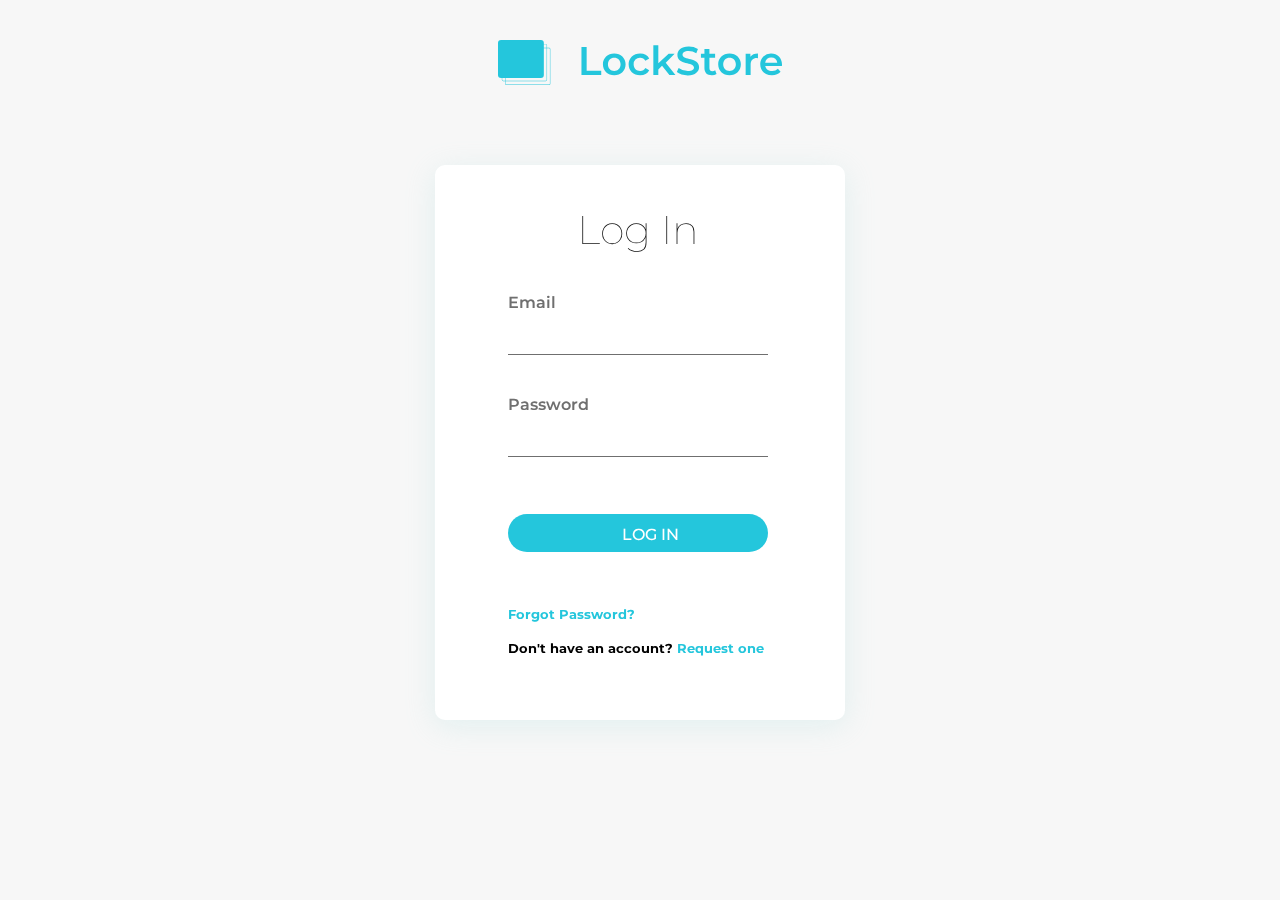
<file: index.html>
<!DOCTYPE html>
<html lang="en">
  <head>
    <meta charset="UTF-8" />
    <meta http-equiv="X-UA-Compatible" content="IE=edge" />
    <meta name="viewport" content="width=device-width, initial-scale=1.0" />
    <link rel="preconnect" href="https://fonts.gstatic.com" />
    <link
      href="https://fonts.googleapis.com/css2?family=Montserrat:wght@300&display=swap"
      rel="stylesheet"
    />
    <link href="../static/style.css" rel="stylesheet" />
    <title>LockStore</title>
  </head>
  <body>
    <div class="container">
      <div class="lockstore-logo">
        <img src="../resources/LockStore Logo.svg" alt="LockStore Logo" />
      </div>
      <div class="log-in">
        <div class="log-in-text"><h2>Log In</h2></div>
        <p id="error-message"></p>
        <form method="post" action="#" class="login-form">
          <label for="email" class="email">Email</label><br />
          <input
            type="text"
            id="email"
            oninput="hideError()"
            name="email"
            required
          /><br />
          <label for="password" class="password">Password</label><br />
          <input
            type="password"
            id="password"
            oninput="hideError()"
            name="password"
            required
          /><br />
        </form>
        <a href="#" class="login-btn" id="login-btn" onclick="loginUser()"
          >LOG IN</a
        ><br />
        <div class="loader"></div>
        <a href="#" class="forgot-pass">Forgot Password?</a><br />
        <p>
          Don't have an account? <a href="#" class="req-one">Request one</a>
        </p>
      </div>
      <script src="../js/script.js"></script>
    </div>
  </body>
</html>
</file>
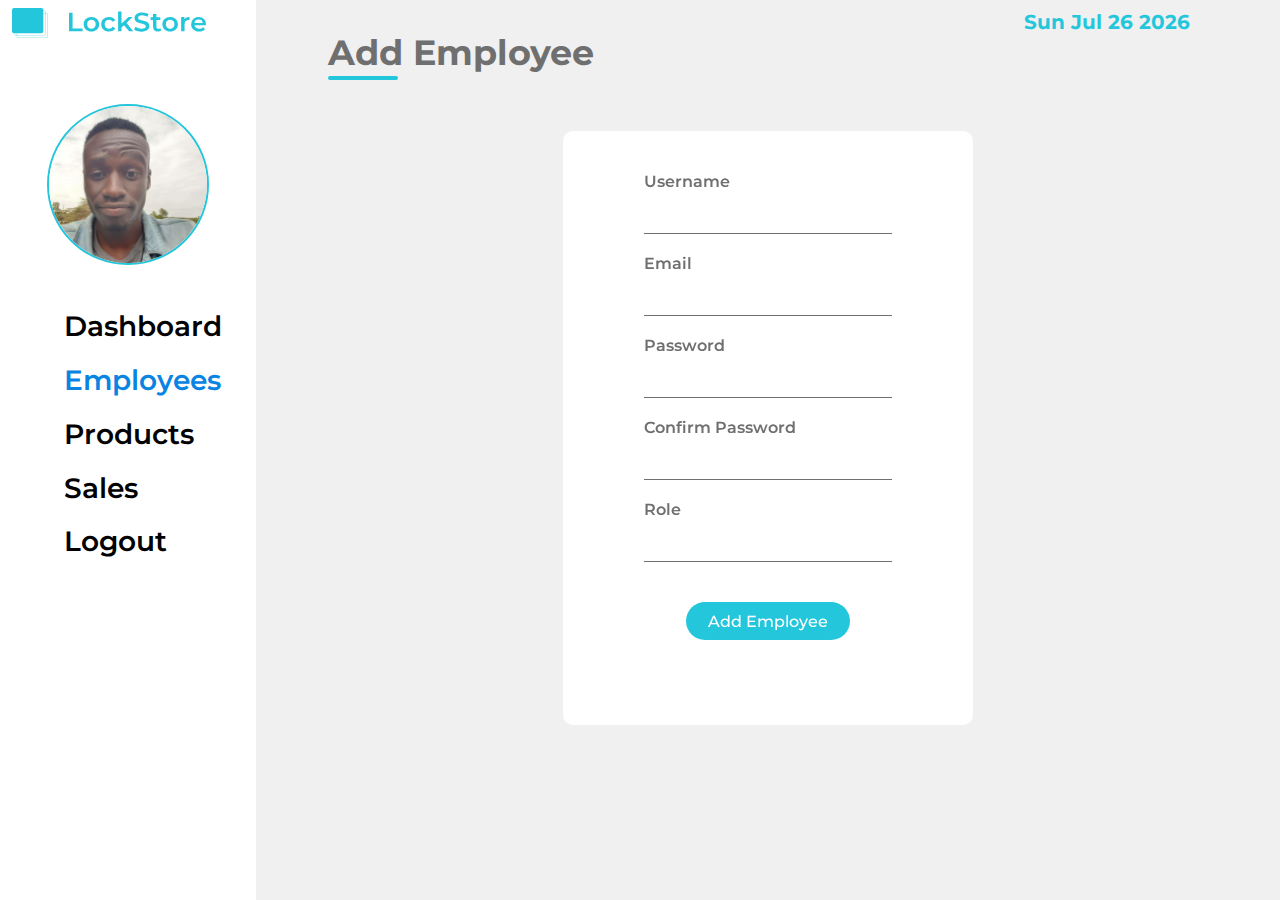
<file: UI/add-employee.html>
<!DOCTYPE html>
<html lang="en">
  <head>
    <meta charset="UTF-8" />
    <meta http-equiv="X-UA-Compatible" content="IE=edge" />
    <meta name="viewport" content="width=device-width, initial-scale=1.0" />
    <link rel="preconnect" href="https://fonts.gstatic.com" />
    <link
      href="https://fonts.googleapis.com/css2?family=Montserrat:wght@100;200;300;400;500;600;700;800;900&display=swap"
      rel="stylesheet"
    />
    <link href="../static/add-employee.css" rel="stylesheet" />
    <title>AddEmployee</title>
  </head>
  <body>
    <header class="mobi-header">
      <div class="mobi-logo">
        <img
          src="../resources/LockStore Logo.svg"
          id="logo-mobile"
          alt="LockStore Logo"
        />
      </div>
      <div id="mySidepanel" class="sidepanel">
        <a href="javascript:void(0)" class="closebtn" onclick="closeNav()"
          >&times;</a
        >
        <div class="mobi-photo"></div>
        <div class="mobi-name">
          <p class="mobi-user-name"></p>
          <p class="mobi-user-role"></p>
        </div>
        <a onclick="dashboard()" href="#">Dashboard</a>
        <a class="mob-col" onclick="employees()" href="#">Employees</a>
        <a onclick="products()" href="#">Products</a>
        <a href="#" onclick="sales()">Sales</a>
        <a onclick="logout()" href="#">Logout</a>
      </div>

      <button class="openbtn" onclick="openNav()">&#9776;</button>
    </header>
    <div class="container">
      <div class="nav-bar">
        <div class="logo">
          <img src="../resources/LockStore Logo.svg" alt="LockStore Logo" />
        </div>
        <div class="photo"></div>
        <div class="name">
          <p class="user-name"></p>
          <p class="user-role"></p>
        </div>
        <div class="nav">
          <ul class="main-nav">
            <li><a onclick="dashboard()" href="#">Dashboard</a></li>
            <li>
              <a class="em-col" onclick="employees()" href="#">Employees</a>
            </li>
            <li><a onclick="products()" href="#">Products</a></li>
            <li><a onclick="sales()" href="#">Sales</a></li>
            <li><a onclick="logout()" href="#">Logout</a></li>
          </ul>
        </div>
      </div>
      <div class="main">
        <div class="date"></div>
        <div class="employees-title">
          <p class="emp">Add Employee</p>
          <div class="underline-text"></div>
        </div>
        <div class="add-employee-div">
          <p id="error-message"></p>
          <form method="post" action="#" class="add-employee-form">
            <label for="Username" class="username">Username</label><br />
            <input
              type="text"
              oninput="hideError()"
              id="username"
              name="username"
              required
            /><br />
            <label for="email" class="email">Email</label><br />
            <input
              type="email"
              id="emp-email"
              oninput="hideError()"
              name="email"
              required
            /><br />
            <label for="password" class="password">Password</label><br />
            <input
              type="password"
              id="emp-password"
              oninput="hideError()"
              name="password"
              required
            /><br />
            <label for="password" class="confirm-password"
              >Confirm Password</label
            ><br />
            <input
              type="password"
              id="emp-confirm-password"
              oninput="hideError()"
              name="password"
              required
            /><br />
            <label for="role" class="role">Role</label><br />
            <input
              type="text"
              id="role"
              oninput="hideError()"
              name="role"
              required
            /><br />
          </form>
          <a href="#" onclick="signUp()" id="add-employee-btn">Add Employee</a>
        </div>
        <!-- The Modal -->
        <div id="myModal" class="modal">
          <!-- Modal content -->
          <div class="modal-content">
            <span class="close"
              ><img
                src="../resources/close-x.svg"
                alt="close"
                onclick="closeModal()"
                id="close-x"
            /></span>
            <img
              id="check-mark"
              src="../resources/check-mark-button.svg"
              alt="check-mark"
            />
            <p class="success-mess">User created successfully</p>
            <p class="user-det">New user details</p>
            <div class="underline-user-text"></div>
            <p class="p-usn">Username: <span class="s-usn"></span></p>
            <p class="p-em">Email: <span class="s-em"></span></p>
            <p class="p-rol">Role: <span class="s-rol"></span></p>
            <a class="go-to-emp" onclick="goToEmployees()" href="#"
              >Go to employees</a
            >
          </div>
        </div>
      </div>
    </div>
    <script src="../js/add-employee.js"></script>
  </body>
</html>
</file>
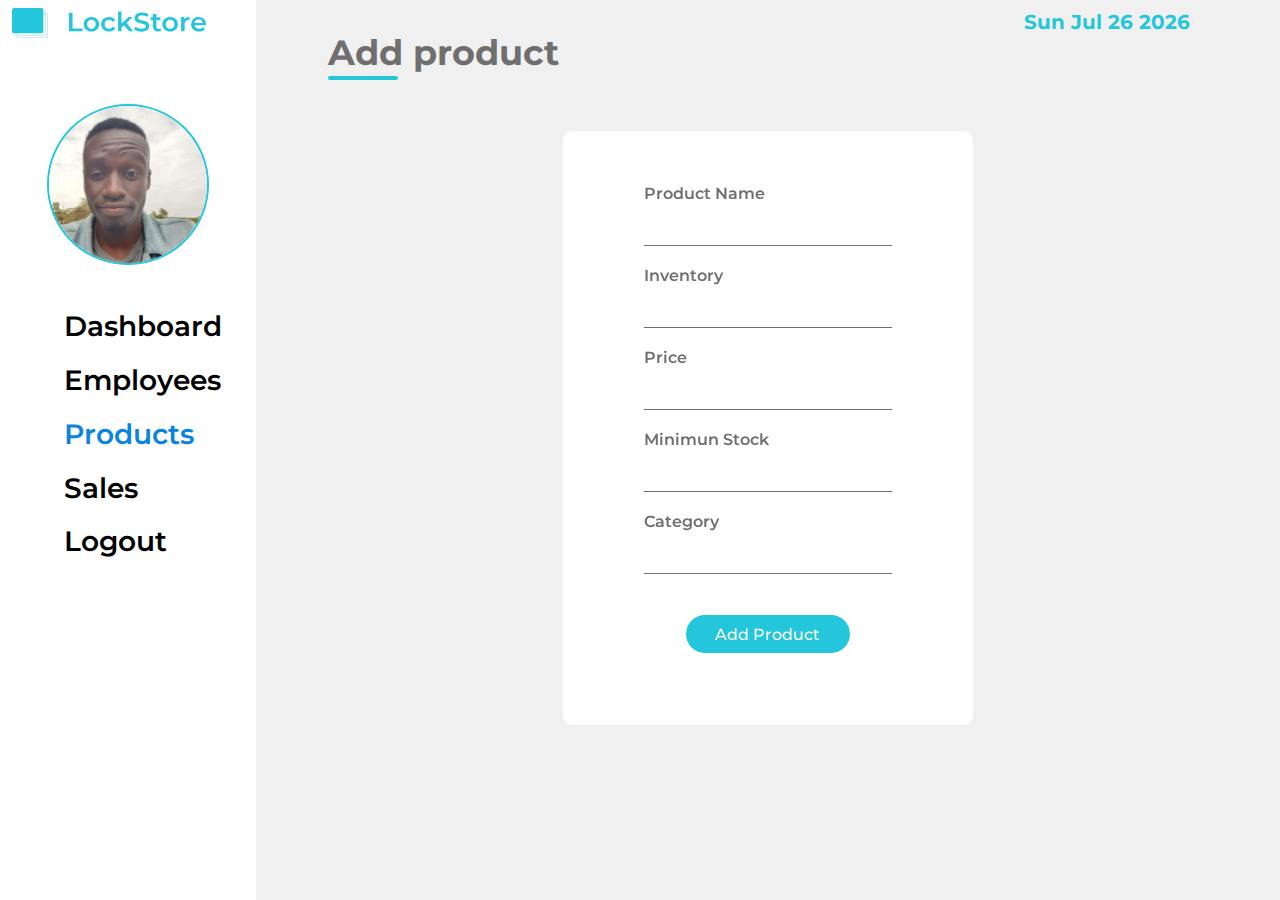
<file: UI/add-product.html>
<!DOCTYPE html>
<html lang="en">
  <head>
    <meta charset="UTF-8" />
    <meta http-equiv="X-UA-Compatible" content="IE=edge" />
    <meta name="viewport" content="width=device-width, initial-scale=1.0" />
    <link rel="preconnect" href="https://fonts.gstatic.com" />
    <link
      href="https://fonts.googleapis.com/css2?family=Montserrat:wght@100;200;300;400;500;600;700;800;900&display=swap"
      rel="stylesheet"
    />
    <link href="../static/add-product.css" rel="stylesheet" />
    <title>Add product</title>
  </head>
  <body>
    <header class="mobi-header">
      <div class="mobi-logo">
        <img
          src="../resources/LockStore Logo.svg"
          id="logo-mobile"
          alt="LockStore Logo"
        />
      </div>
      <div id="mySidepanel" class="sidepanel">
        <a href="javascript:void(0)" class="closebtn" onclick="closeNav()"
          >&times;</a
        >
        <div class="mobi-photo"></div>
        <div class="mobi-name">
          <p class="mobi-user-name"></p>
          <p class="mobi-user-role"></p>
        </div>
        <a onclick="dashboard()" href="#">Dashboard</a>
        <a onclick="employees()" href="#">Employees</a>
        <a class="pro-mobi-col" onclick="products()" href="#">Products</a>
        <a href="#" onclick="sales()">Sales</a>
        <a onclick="logout()" href="#">Logout</a>
      </div>

      <button class="openbtn" onclick="openNav()">&#9776;</button>
    </header>
    <div class="container">
      <div class="nav-bar">
        <div class="logo">
          <img src="../resources/LockStore Logo.svg" alt="LockStore Logo" />
        </div>
        <div class="photo"></div>
        <div class="name">
          <p class="user-name"></p>
          <p class="user-role"></p>
        </div>
        <div class="nav">
          <ul class="main-nav">
            <li><a onclick="dashboard()" href="#">Dashboard</a></li>
            <li>
              <a onclick="employees()" href="#">Employees</a>
            </li>
            <li>
              <a class="pro-col" onclick="products()" href="#">Products</a>
            </li>
            <li><a href="#" onclick="sales()">Sales</a></li>
            <li><a onclick="logout()" href="#">Logout</a></li>
          </ul>
        </div>
      </div>
      <div class="main">
        <div class="date"></div>
        <div class="products-title">
          <p class="pro">Add product</p>
          <div class="underline"></div>
       
      </div>
      <div class="add-product-div">
        <p id="error-message"></p>
        <form method="post" action="#" class="add-product-form">
          <label for="product-name" class="product-name">Product Name</label><br />
          <input
            type="text"
            oninput="hideError()"
            id="product-name"
            name="product-name"
            required
          /><br />
          <label for="email" class="inventory">Inventory</label><br />
          <input
            type="text"
            id="inventory"
            oninput="hideError()"
            name="inventory"
            required
          /><br />
          <label for="price" class="price">Price</label><br />
          <input
            type="text"
            id="price"
            oninput="hideError()"
            name="price"
            required
          /><br />
          <label for="min-stock" class="min-stock"
            >Minimun Stock</label
          ><br />
          <input
            type="text"
            id="min-stock"
            oninput="hideError()"
            name="min-stock"
            required
          /><br />
          <label for="category" class="category">Category</label><br />
          <input
            type="text"
            id="category"
            oninput="hideError()"
            name="category"
            required
          /><br />
        </form>
        <a href="#" onclick="addProduct()" id="add-product-btn">Add Product</a>
      </div>
          <!-- The Modal -->
          <div id="myModal" class="modal">
            <!-- Modal content -->
            <div class="modal-content">
              <span class="close"
                ><img
                  src="../resources/close-x.svg"
                  alt="close"
                  onclick="closeModal()"
                  id="close-x"
              /></span>
              <img
                id="check-mark"
                src="../resources/check-mark-button.svg"
                alt="check-mark"
              />
              <p class="success-mess">Product added successfully</p>
              <p class="user-det">New product details</p>
              <div class="underline-user-text"></div>
              <p class="prod-name"></p>
              <p class="prod-inv">Inventory: <span class="s-inv"></span></p>
              <p class="prod-price">Price: <span class="s-ks">Kshs.</span> <span class="s-price"></span></p>
              <p class="prod-min-stock">Minimun Stock: <span class="s-min-stock"></span></p>
              <a class="go-to-prod" onclick="goToproducts()" href="#"
                >Go to products</a
              >
            </div>
          </div>
    </div>
    </div>
    <script src="../js/add-product.js"></script>
  </body>
</html>
</file>
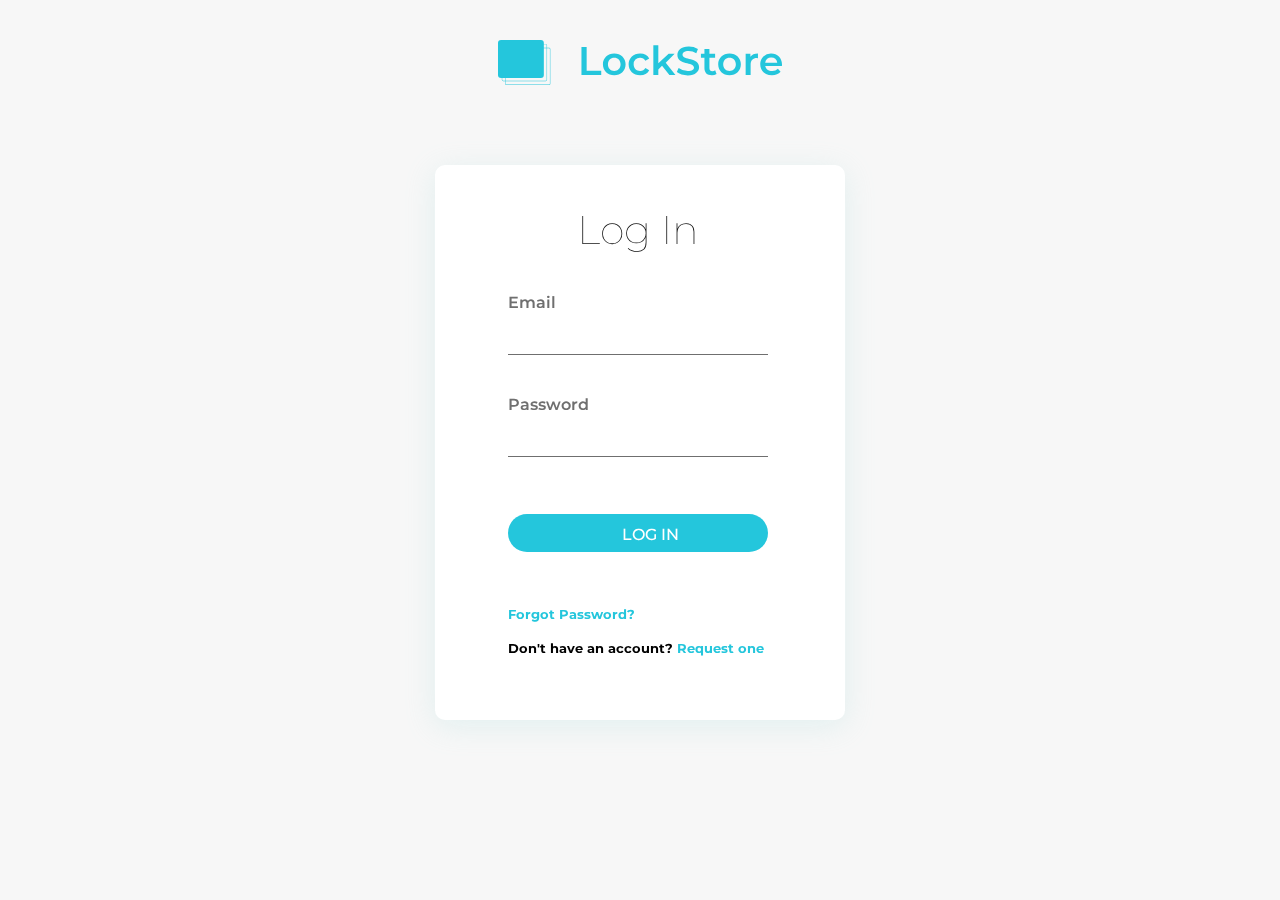
<file: UI/dashboard.html>
<!DOCTYPE html>
<html lang="en">
  <head>
    <meta charset="UTF-8" />
    <meta http-equiv="X-UA-Compatible" content="IE=edge" />
    <meta name="viewport" content="width=device-width, initial-scale=1.0" />
    <link rel="preconnect" href="https://fonts.gstatic.com" />
    <link
      href="https://fonts.googleapis.com/css2?family=Montserrat:wght@100;200;300;400;500;600;700;800;900&display=swap"
      rel="stylesheet"
    />
    <link href="../static/dashboard.css" rel="stylesheet" />
    <title>Lockstore</title>
  </head>
  <body>
    <header class="mobi-header">
      <div class="mobi-logo">
        <img
          src="../resources/LockStore Logo.svg"
          id="logo-mobile"
          alt="LockStore Logo"
        />
      </div>
      <div id="mySidepanel" class="sidepanel">
        <a href="javascript:void(0)" class="closebtn" onclick="closeNav()"
          >&times;</a
        >
        <div class="mobi-photo"></div>
        <div class="mobi-name">
          <p class="mobi-user-name"></p>
          <p class="mobi-user-role"></p>
        </div>
        <a class="mobi-col" onclick="dashboard()" href="#">Dashboard</a>
        <a onclick="employees()" href="#">Employees</a>
        <a onclick="products()" href="#">Products</a>
        <a onclick="sales()" href="#">Sales</a>
        <a onclick="logout()" href="#">Logout</a>
      </div>

      <button class="openbtn" onclick="openNav()">&#9776;</button>
    </header>
    <div class="container">
      <div class="nav-bar">
        <div class="logo">
          <img src="../resources/LockStore Logo.svg" alt="LockStore Logo" />
        </div>
        <div class="photo"></div>
        <div class="name">
          <p class="user-name"></p>
          <p class="user-role"></p>
        </div>
        <div class="nav">
          <ul class="main-nav">
            <li>
              <a class="dash-col" onclick="dashboard()" href="#">Dashboard</a>
            </li>
            <li><a onclick="employees()" href="#">Employees</a></li>
            <li><a onclick="products()" href="#">Products</a></li>
            <li><a onclick="sales()" href="#">Sales</a></li>
            <li><a onclick="logout()" href="#">Logout</a></li>
          </ul>
        </div>
      </div>
      <div class="main">
        <div class="date"></div>
        <div class="welcome-message">
          <div class="welcome-text">
            <p class="p-main">
              WELCOME TO YOUR DASHBOARD, <span class="first-name"></span>
            </p>
            <p class="p-sub">
              View you company's performance through the cards below.
            </p>
          </div>
        </div>
        <div class="cards">
          <div class="card">
            <p class="card-name">Total Products</p>
            <p class="card-number" id="total-products"></p>
          </div>
          <div class="card">
            <p class="card-name">Total employees</p>
            <p class="card-number" id="total-employees"></p>
          </div>
          <div class="card">
            <p class="card-name">Sales Performance</p>
            <p class="card-number" id="sales-performance"></p>
          </div>
        </div>
      </div>
    </div>
    <script src="../js/dashboard.js"></script>
  </body>
</html>
</file>
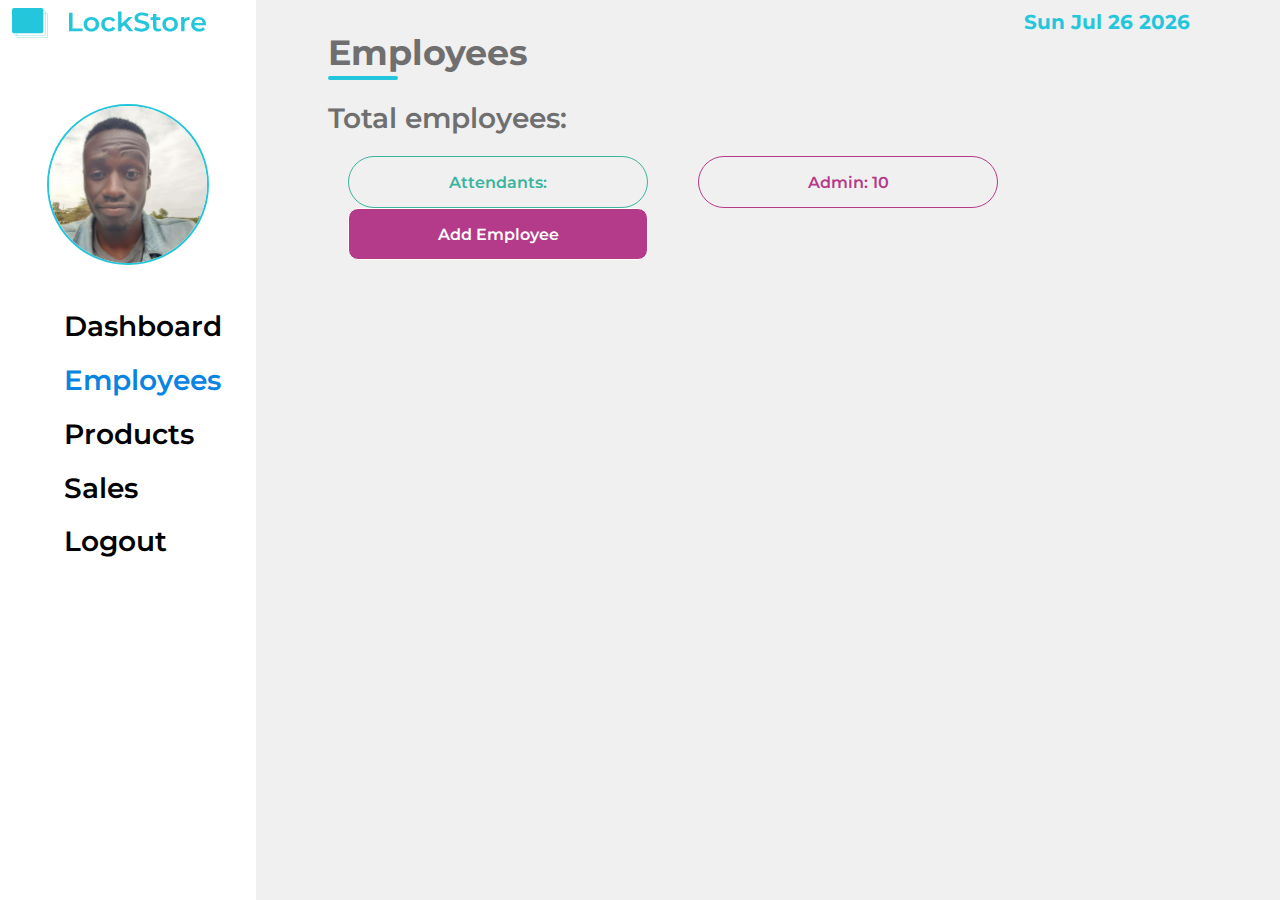
<file: UI/employees.html>
<!DOCTYPE html>
<html lang="en">
  <head>
    <meta charset="UTF-8" />
    <meta http-equiv="X-UA-Compatible" content="IE=edge" />
    <meta name="viewport" content="width=device-width, initial-scale=1.0" />
    <link rel="preconnect" href="https://fonts.gstatic.com" />
    <link
      href="https://fonts.googleapis.com/css2?family=Montserrat:wght@100;200;300;400;500;600;700;800;900&display=swap"
      rel="stylesheet"
    />
    <link href="../static/employees.css" rel="stylesheet" />
    <title>Employees</title>
  </head>
  <body>
    <header class="mobi-header">
      <div class="mobi-logo">
        <img
          src="../resources/LockStore Logo.svg"
          id="logo-mobile"
          alt="LockStore Logo"
        />
      </div>
      <div id="mySidepanel" class="sidepanel">
        <a href="javascript:void(0)" class="closebtn" onclick="closeNav()"
          >&times;</a
        >
        <div class="mobi-photo"></div>
        <div class="mobi-name">
          <p class="mobi-user-name"></p>
          <p class="mobi-user-role"></p>
        </div>
        <a onclick="dashboard()" href="#">Dashboard</a>
        <a class="mobi-col" onclick="employees()" href="#">Employees</a>
        <a onclick="products()" href="#">Products</a>
        <a onclick="sales()" href="#">Sales</a>
        <a onclick="logout()" href="#">Logout</a>
      </div>

      <button class="openbtn" onclick="openNav()">&#9776;</button>
    </header>
    <div class="container">
      <div class="nav-bar">
        <div class="logo">
          <img src="../resources/LockStore Logo.svg" alt="LockStore Logo" />
        </div>
        <div class="photo"></div>
        <div class="name">
          <p class="user-name"></p>
          <p class="user-role"></p>
        </div>
        <div class="nav">
          <ul class="main-nav">
            <li><a onclick="dashboard()" href="#">Dashboard</a></li>
            <li><a class="emp-col" onclick="employees()" href="#">Employees</a></li>
            <li><a onclick="products()" href="#">Products</a></li>
            <li><a onclick="sales()" href="#">Sales</a></li>
            <li><a onclick="logout()" href="#">Logout</a></li>
          </ul>
        </div>
      </div>
      <div class="main">
        <div class="date"></div>
        <div class="employees-title">
            <p class="emp">Employees</p>
            <div class="underline"></div>
            <p class="total-emp">Total employees: <span class="total-employees"></span></p>
      </div>
      <div class="employee-info">
          <div class="attendants">
              <p>Attendants: <span class="att-span"></span></p>
          </div>
          <div class="admin">
              <p >Admin: <span class="admin-span">10</span></p>
          </div>
          <div>
              <button onclick="addEmployee()" id="add-employee" type="button">Add Employee</button>
          </div>
      </div>
      <div class="employee-details">
      </div>
    </div>
    </div>
    <script src="../js/employees.js"></script>
  </body>
</html>
</file>
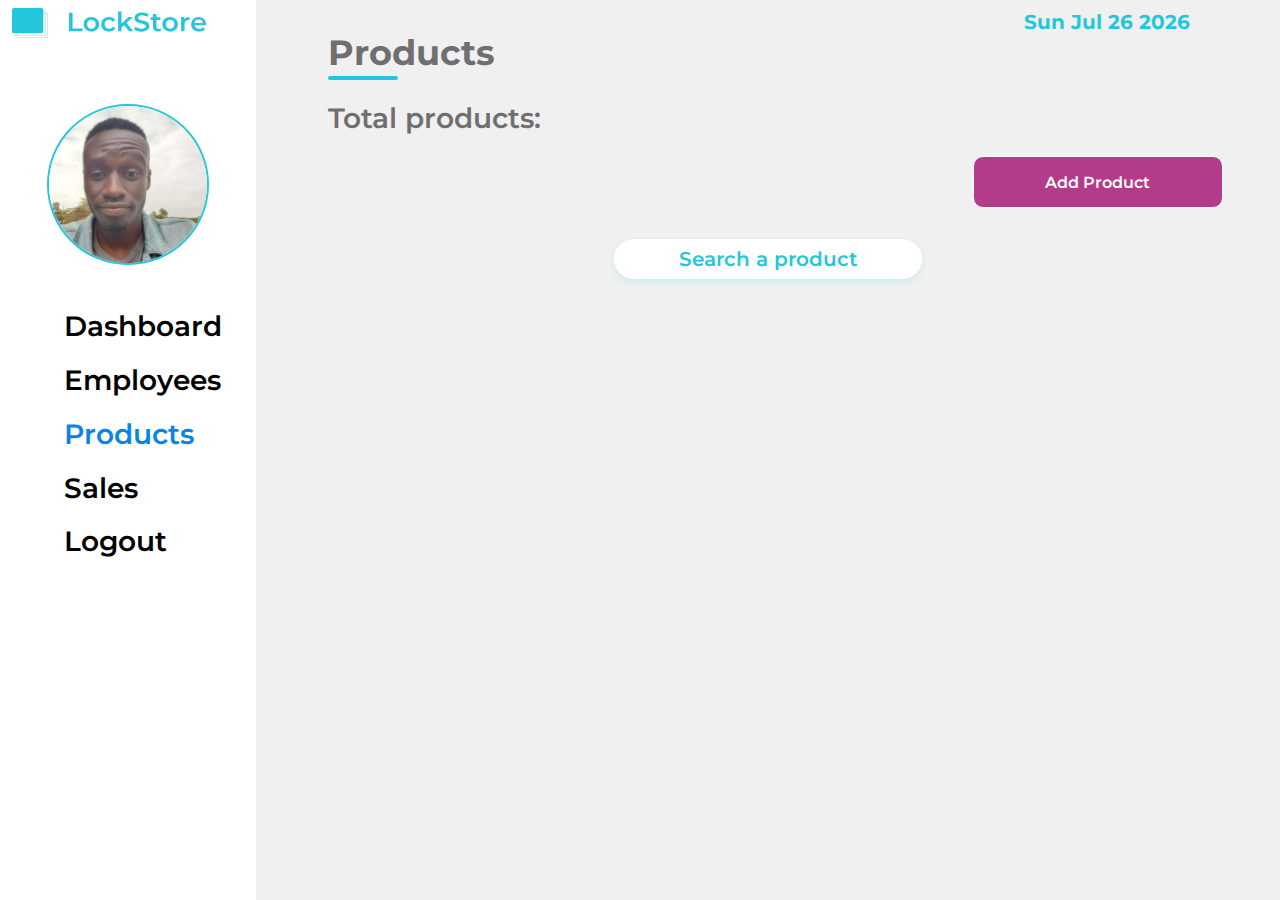
<file: UI/products.html>
<!DOCTYPE html>
<html lang="en">
  <head>
    <meta charset="UTF-8" />
    <meta http-equiv="X-UA-Compatible" content="IE=edge" />
    <meta name="viewport" content="width=device-width, initial-scale=1.0" />
    <link rel="preconnect" href="https://fonts.gstatic.com" />
    <link
      href="https://fonts.googleapis.com/css2?family=Montserrat:wght@100;200;300;400;500;600;700;800;900&display=swap"
      rel="stylesheet"
    />
    <link href="../static/products.css" rel="stylesheet" />
    <title>Products</title>
  </head>
  <body>
    <header class="mobi-header">
      <div class="mobi-logo">
        <img
          src="../resources/LockStore Logo.svg"
          id="logo-mobile"
          alt="LockStore Logo"
        />
      </div>
      <div id="mySidepanel" class="sidepanel">
        <a href="javascript:void(0)" class="closebtn" onclick="closeNav()"
          >&times;</a
        >
        <div class="mobi-photo"></div>
        <div class="mobi-name">
          <p class="mobi-user-name"></p>
          <p class="mobi-user-role"></p>
        </div>
        <a onclick="dashboard()" href="#">Dashboard</a>
        <a onclick="employees()" href="#">Employees</a>
        <a class="pro-mobi-col" onclick="products()" href="#">Products</a>
        <a onclick="sales()" href="#">Sales</a>
        <a onclick="logout()" href="#">Logout</a>
      </div>

      <button class="openbtn" onclick="openNav()">&#9776;</button>
    </header>
    <div class="container">
      <div class="nav-bar">
        <div class="logo">
          <img src="../resources/LockStore Logo.svg" alt="LockStore Logo" />
        </div>
        <div class="photo"></div>
        <div class="name">
          <p class="user-name"></p>
          <p class="user-role"></p>
        </div>
        <div class="nav">
          <ul class="main-nav">
            <li><a onclick="dashboard()" href="#">Dashboard</a></li>
            <li>
              <a onclick="employees()" href="#">Employees</a>
            </li>
            <li>
              <a class="pro-col" onclick="products()" href="#">Products</a>
            </li>
            <li><a onclick="sales()" href="#">Sales</a></li>
            <li><a onclick="logout()" href="#">Logout</a></li>
          </ul>
        </div>
      </div>
      <div class="main">
        <div class="date"></div>
        <div class="products-title">
          <p class="pro">Products</p>
          <div class="underline"></div>
          <p class="total-pro">
            Total products: <span class="total-products"></span>
          </p>
        </div>
        <div>
          <button onclick="addProduct()" id="add-product" type="button">
            Add Product
          </button>
        </div>
        <input
          type="text"
          id="search"
          onkeyup="searchProduct()"
          placeholder="Search a product"
        />
        <div class="product-details"></div>
      </div>
      <!-- The Modal -->
      <div id="myModal" class="modal">
        <!-- Modal content -->
        <div class="modal-content">
          <span class="close"
            ><img
              src="../resources/close-x.svg"
              alt="close"
              onclick="closeModal()"
              id="close-x"
          /></span>
          <p class="user-det">Product Details</p>
          <div class="underline-user-text"></div>
          <p class="prod-name">Sugar</p>
          <p class="prod-inv">Inventory: <span class="s-inv">20</span></p>
          <p class="prod-price">
            Price: <span class="s-ks">Kshs.</span>
            <span class="s-price">20</span>
          </p>
          <p class="prod-min-stock">
            Minimun Stock: <span class="s-min-stock">5</span>
          </p>
          <a class="update" onclick="prodUpdate()" href="#">Update</a>
          <a class="delete" onclick="prodDelete()" href="#">Delete</a>
        </div>
      </div>
    </div>
    <script src="../js/products.js"></script>
  </body>
</html>
</file>
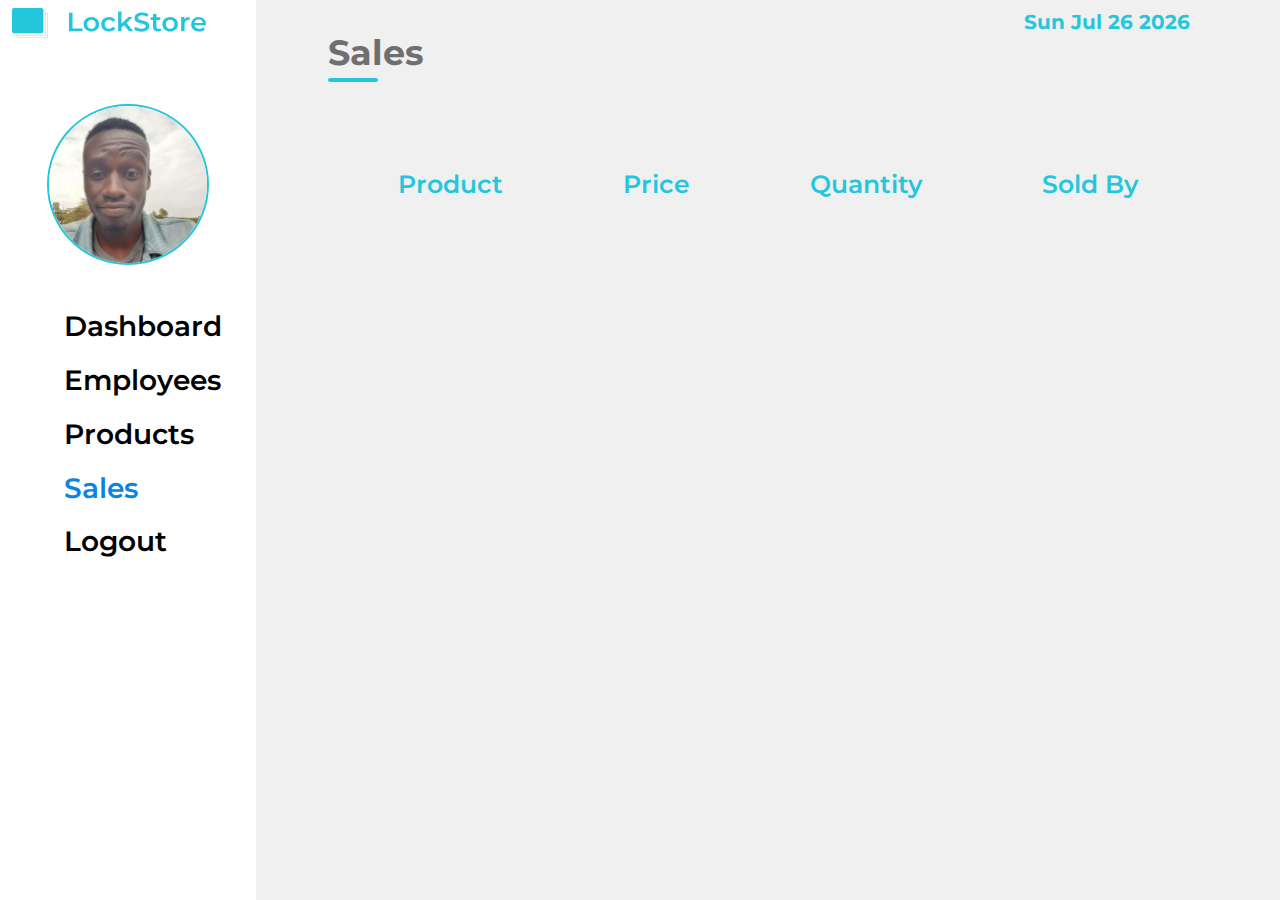
<file: UI/sales.html>
<!DOCTYPE html>
<html lang="en">
  <head>
    <meta charset="UTF-8" />
    <meta http-equiv="X-UA-Compatible" content="IE=edge" />
    <meta name="viewport" content="width=device-width, initial-scale=1.0" />
    <link rel="preconnect" href="https://fonts.gstatic.com" />
    <link
      href="https://fonts.googleapis.com/css2?family=Montserrat:wght@100;200;300;400;500;600;700;800;900&display=swap"
      rel="stylesheet"
    />
    <link href="../static/sales.css" rel="stylesheet" />
    <title>Sales</title>
  </head>
  <body>
    <header class="mobi-header">
      <div class="mobi-logo">
        <img
          src="../resources/LockStore Logo.svg"
          id="logo-mobile"
          alt="LockStore Logo"
        />
      </div>
      <div id="mySidepanel" class="sidepanel">
        <a href="javascript:void(0)" class="closebtn" onclick="closeNav()"
          >&times;</a
        >
        <div class="mobi-photo"></div>
        <div class="mobi-name">
          <p class="mobi-user-name"></p>
          <p class="mobi-user-role"></p>
        </div>
        <a onclick="dashboard()" href="#">Dashboard</a>
        <a onclick="employees()" href="#">Employees</a>
        <a onclick="products()" href="#">Products</a>
        <a class="mobi-sales-col" href="#">Sales</a>
        <a onclick="logout()" href="#">Logout</a>
      </div>

      <button class="openbtn" onclick="openNav()">&#9776;</button>
    </header>
    <div class="container">
      <div class="nav-bar">
        <div class="logo">
          <img src="../resources/LockStore Logo.svg" alt="LockStore Logo" />
        </div>
        <div class="photo"></div>
        <div class="name">
          <p class="user-name"></p>
          <p class="user-role"></p>
        </div>
        <div class="nav">
          <ul class="main-nav">
            <li><a onclick="dashboard()" href="#">Dashboard</a></li>
            <li>
              <a onclick="employees()" href="#">Employees</a>
            </li>
            <li>
              <a onclick="products()" href="#">Products</a>
            </li>
            <li><a class="sales-col" onclick="sales()" href="#">Sales</a></li>
            <li><a onclick="logout()" href="#">Logout</a></li>
          </ul>
        </div>
      </div>
      <div class="main">
        <div class="date"></div>
        <div class="products-title">
          <p class="pro">Sales</p>
          <div class="underline"></div>
        </div>
        <div class="sales-table">
            <table id="table">
                <tr class="table-header">
                    <th>Product</th>
                    <th>Price</th>
                    <th>Quantity</th>
                    <th>Sold By</th>
                </tr>
            </table>
        </div>
   
    </div>
    <script src="../js/sales.js"></script>
  </body>
</html>
</file>
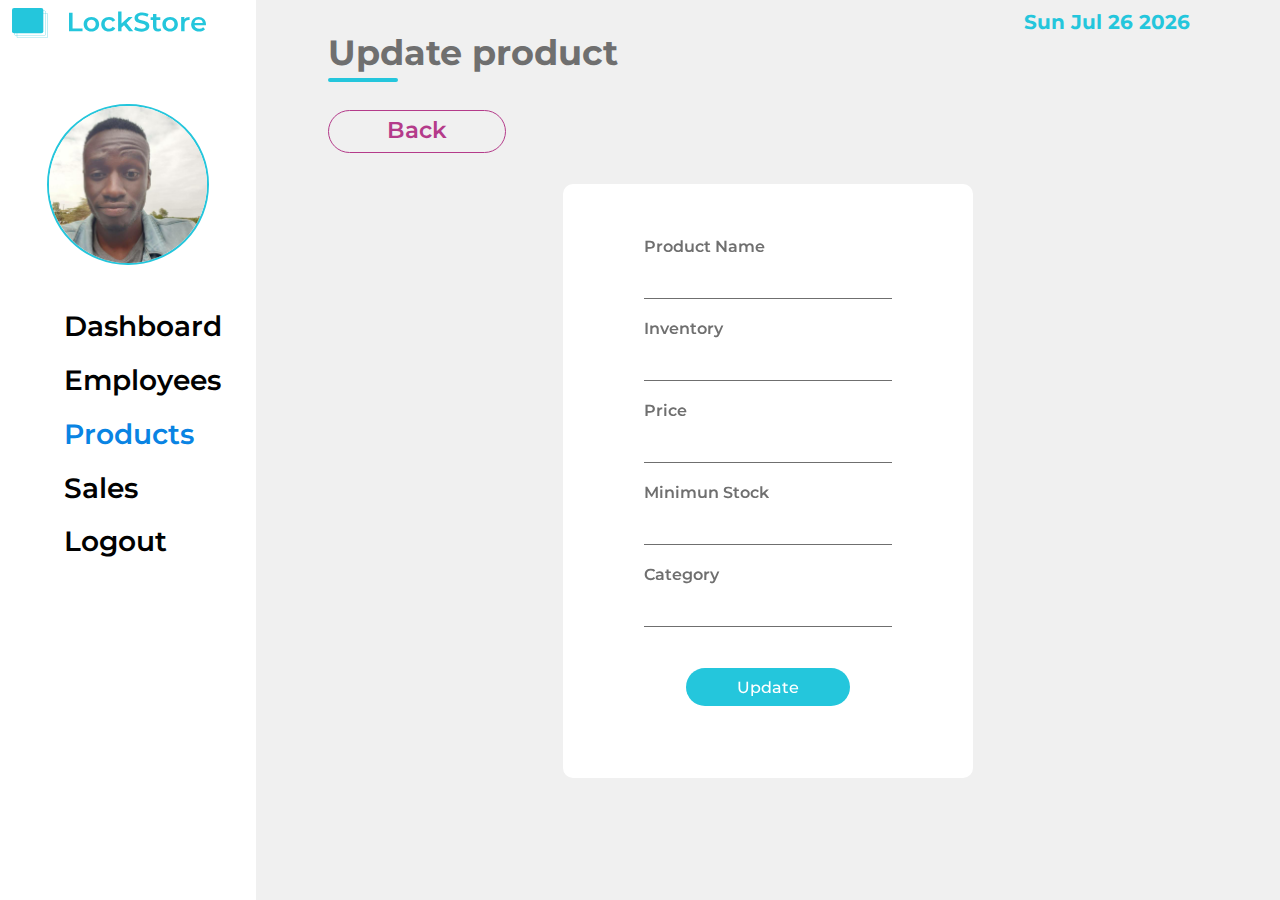
<file: UI/update-product.html>
<!DOCTYPE html>
<html lang="en">
  <head>
    <meta charset="UTF-8" />
    <meta http-equiv="X-UA-Compatible" content="IE=edge" />
    <meta name="viewport" content="width=device-width, initial-scale=1.0" />
    <link rel="preconnect" href="https://fonts.gstatic.com" />
    <link
      href="https://fonts.googleapis.com/css2?family=Montserrat:wght@100;200;300;400;500;600;700;800;900&display=swap"
      rel="stylesheet"
    />
    <link href="../static/update-product.css" rel="stylesheet" />
    <title>Update product</title>
  </head>
  <body>
    <header class="mobi-header">
      <div class="mobi-logo">
        <img
          src="../resources/LockStore Logo.svg"
          id="logo-mobile"
          alt="LockStore Logo"
        />
      </div>
      <div id="mySidepanel" class="sidepanel">
        <a href="javascript:void(0)" class="closebtn" onclick="closeNav()"
          >&times;</a
        >
        <div class="mobi-photo"></div>
        <div class="mobi-name">
          <p class="mobi-user-name"></p>
          <p class="mobi-user-role"></p>
        </div>
        <a onclick="dashboard()" href="#">Dashboard</a>
        <a onclick="employees()" href="#">Employees</a>
        <a class="pro-mobi-col" onclick="products()" href="#">Products</a>
        <a href="#" onclick="sales()">Sales</a>
        <a onclick="logout()" href="#">Logout</a>
      </div>

      <button class="openbtn" onclick="openNav()">&#9776;</button>
    </header>
    <div class="container">
      <div class="nav-bar">
        <div class="logo">
          <img src="../resources/LockStore Logo.svg" alt="LockStore Logo" />
        </div>
        <div class="photo"></div>
        <div class="name">
          <p class="user-name"></p>
          <p class="user-role"></p>
        </div>
        <div class="nav">
          <ul class="main-nav">
            <li><a onclick="dashboard()" href="#">Dashboard</a></li>
            <li>
              <a onclick="employees()" href="#">Employees</a>
            </li>
            <li>
              <a class="pro-col" onclick="products()" href="#">Products</a>
            </li>
            <li><a href="#">Sales</a></li>
            <li><a onclick="logout()" href="#">Logout</a></li>
          </ul>
        </div>
      </div>
      <div class="main">
        <div class="date"></div>
        <div class="products-title">
          <p class="pro">Update product</p>
          <div class="underline"></div>
          <div class="back-prod">
            <a onclick="back()" id="back-btn" href="#">Back</a>
          </div>
        </div>
        <div class="add-product-div">
          <p id="error-message"></p>
          <form method="post" action="#" class="add-product-form">
            <label for="product-name" class="product-name">Product Name</label
            ><br />
            <input
              type="text"
              oninput="hideError()"
              id="product-name"
              name="product-name"
              required
            /><br />
            <label for="email" class="inventory">Inventory</label><br />
            <input
              type="text"
              id="inventory"
              oninput="hideError()"
              name="inventory"
              required
            /><br />
            <label for="price" class="price">Price</label><br />
            <input
              type="text"
              id="price"
              oninput="hideError()"
              name="price"
              required
            /><br />
            <label for="min-stock" class="min-stock">Minimun Stock</label><br />
            <input
              type="text"
              id="min-stock"
              oninput="hideError()"
              name="min-stock"
              required
            /><br />
            <label for="category" class="category">Category</label><br />
            <input
              type="text"
              id="category"
              oninput="hideError()"
              name="category"
              required
            /><br />
          </form>
          <a href="#" onclick="UpdateProduct()" id="add-product-btn">Update</a>
        </div>
        <!-- The Modal -->
        <div id="myModal" class="modal">
          <!-- Modal content -->
          <div class="modal-content">
            <span class="close"
              ><img
                src="../resources/close-x.svg"
                alt="close"
                onclick="closeModal()"
                id="close-x"
            /></span>
            <img
              id="check-mark"
              src="../resources/check-mark-button.svg"
              alt="check-mark"
            />
            <p class="success-mess">Product updated successfully</p>
            <p class="user-det">New Product Details</p>
            <div class="underline-user-text"></div>
            <p class="prod-name"></p>
            <p class="prod-inv">Inventory: <span class="s-inv"></span></p>
            <p class="prod-price">
              Price: <span class="s-ks">Kshs.</span>
              <span class="s-price"></span>
            </p>
            <p class="prod-min-stock">
              Minimun Stock: <span class="s-min-stock"></span>
            </p>
            <a class="go-to-prod" onclick="goToproducts()" href="#"
              >Go to products</a
            >
          </div>
        </div>
      </div>
    </div>
    <script src="../js/update-product.js"></script>
  </body>
</html>
</file>
<file: static/style.css>
* {
  margin: 0;
  padding: 0;
  box-sizing: border-box;
}

.container {
  text-rendering: optimizeLegibility;
  background-color: #f7f7f7;
  display: flex;
  flex-direction: column;
  margin: 0 auto;
  align-items: center;
  min-height: 100vh;
}

.lockstore-logo {
  width: 285px;
  height: 44.9px;
  margin-bottom: 80px;
  margin-top: 40px;
  object-fit: contain;
}
.log-in {
  padding: 20px 77px 31px 72.5px;
  border-radius: 10px;
  -webkit-backdrop-filter: blur(30px);
  backdrop-filter: blur(30px);
  box-shadow: 0 6px 30px 0 rgba(159, 216, 216, 0.24);
  background-color: #ffffff;
  width: 32%;
}

.log-in-text {
  margin-bottom: 39px;
  margin-top: 20px;
}

h2 {
  font-family: 'Montserrat', Arial, Helvetica, sans-serif;
  font-size: 40px;
  font-weight: 100;
  font-style: normal;
  line-height: 1.23;
  letter-spacing: normal;
  text-align: center;
  color: #101010;
}

input[type='text'] {
  width: 100%;
  border: none;
  border-bottom: 1px solid #6f6f6f;
  background: transparent;
  outline: 0;
  margin-top: 20px;
  margin-bottom: 39.5px;
  font-family: 'Montserrat', Arial, Helvetica, sans-serif;
  font-size: 18px;
}

input[type='password'] {
  width: 100%;
  margin-top: 20px;
  border: none;
  border-bottom: 1px solid #6f6f6f;
  background: transparent;
  outline: 0;
  font-family: 'Montserrat', Arial, Helvetica, sans-serif;
  font-size: 18px;
}
input[type='password']:focus,
input[type='text']:focus,
input[type='password']:hover,
input[type='text']:hover {
  border-bottom-color: #24c6dc;
}

.email,
.password {
  width: 47px;
  height: 19px;
  margin: 39px 37px 30.5px 0.5px;
  font-family: 'Montserrat', Arial, Helvetica, sans-serif;
  font-size: 16px;
  font-weight: 600;
  font-stretch: normal;
  font-style: normal;
  line-height: 1.19;
  letter-spacing: normal;
  text-align: left;
  color: #6f6f6f;
}
.login-btn {
  background-color: #24c6dc;
  border: none;
  color: white;
  font-family: 'Montserrat', Arial, Helvetica, sans-serif;
  padding: 11px 113px 8px 114px;
  text-align: center;
  text-decoration: none;
  display: inline-block;
  font-size: 16px;
  margin-top: 57px;
  margin-bottom: 53px;
  white-space: nowrap;
  font-weight: 500;
  height: 38px;
  width: 100%;
  border-radius: 20px;
  -webkit-border-radius: 20px;
  -moz-border-radius: 20px;
  -ms-border-radius: 20px;
  -o-border-radius: 20px;
}
.login-btn:hover {
  background-color: #24c7dc98;
}

.forgot-pass,
.req-one {
  width: 100%;
  height: 13px;
  font-family: 'Montserrat', Arial, Helvetica, sans-serif;
  font-size: 13px;
  font-weight: 700;
  font-style: normal;
  line-height: 1.46;
  letter-spacing: normal;
  text-align: left;
  color: #24c6dc;
  text-decoration: none;
}
p {
  margin-top: 15px;
  margin-bottom: 31px;
  font-family: 'Montserrat', Arial, Helvetica, sans-serif;
  font-size: 13px;
  font-weight: 700;
  font-style: normal;
  line-height: 1.46;
  letter-spacing: normal;
  text-align: left;
}
.forgot-pass:hover,
.req-one:hover {
  color: #24c7dc9f;
}

#error-message {
  display: none;
  background-color: #ff2d67;
  color: white;
  padding: 4px 7px;
  width: 60%;
  margin: 0 auto 15px auto;
  text-align: center;
  border-radius: 5px;
  -webkit-border-radius: 5px;
  -moz-border-radius: 5px;
  -ms-border-radius: 5px;
  -o-border-radius: 5px;
}

.loader {
  border-top: 10px solid blue;
  border-right: 10px solid green;
  border-bottom: 10px solid red;
  border-left: 10px solid pink;
  border-radius: 50%;
  width: 38px;
  height: 38px;
  animation: spin 2s linear infinite;
  margin-left: auto;
  margin-right: auto;
  margin-top: 40px;
  margin-bottom: 70px;
  display: none;
}
@keyframes spin {
  0% {
    transform: rotate(0deg);
  }
  100% {
    transform: rotate(360deg);
  }
}

/************
MOBILE STYLES
***********/

@media only screen and (max-width: 500px) {
  .lockstore-logo {
    width: 70%;
  }

  .lockstore-logo > img {
    width: 100%;
  }

  .log-in {
    width: 95%;
    padding: 20px 30px 31px 30px;
  }
}

/************
TABLET STYLES
***********/
@media only screen and (min-width: 768px) {
  .log-in {
    width: 60%;
  }
}

@media only screen and (min-width: 1024px) {
  .log-in {
    width: 32%;
  }
}
</file>
<file: static/add-employee.css>
* {
  margin: 0;
  padding: 0;
  box-sizing: border-box;
}

.container {
  text-rendering: optimizeLegibility;
  background-color: #f7f7f7;
  min-height: 100vh;
  width: 100%;
  display: grid;
  grid-template-columns: 20% 80%;
}

.nav-bar {
  grid-column: 1 / 2;
  background: white;
  text-align: center;
  height: 100vh;
  position: fixed;
  width: 20%;
}

.main {
  grid-column: 2 / 2;
  background-color: #f0f0f0;
  overflow: auto;
}
.main-nav {
  width: 50%;
  margin: 0 auto;
}

.main-nav li {
  text-align: left;
}

li {
  margin-bottom: 20px;
  height: 3%;
  font-family: Montserrat;
  font-size: 28px;
  font-weight: 600;
  font-style: normal;
  line-height: 1.21;
  letter-spacing: normal;
  text-align: center;
}
a {
  color: #010101;
  text-decoration: none;
}
a:hover,
a:active {
  color: #24c6dc;
}

#user-photo-emp {
  width: 63%;
  height: 63%;
  margin-bottom: 2%;
  margin-top: 15%;
  margin-right: auto;
  margin-left: auto;
  object-fit: contain;
  border-radius: 50%;
  border: 2px solid #24c6dc;
  -webkit-border-radius: 50%;
  -moz-border-radius: 50%;
  -ms-border-radius: 50%;
  -o-border-radius: 50%;
}

ul {
  list-style-type: none;
}

.date {
  float: right;
  width: 25%;
  height: 1%;
  margin: 1% 0 5%;
  font-family: Montserrat;
  font-size: 20px;
  font-weight: bold;
  font-style: normal;
  line-height: 1.21;
  letter-spacing: normal;
  color: #24c6dc;
}

.logo,
.mobi-logo {
  height: 37px;
  margin: 2px 50px 89px 12px;
  font-family: Montserrat;
  font-size: 30px;
  font-weight: 50;
  font-style: normal;
  line-height: 1.23;
  letter-spacing: normal;
  color: #24c6dc;
  margin-top: 3%;
  margin-bottom: 8%;
}

.user-name {
  height: 3%;
  font-family: Montserrat;
  margin: 18px 28px 16px 11px;
  font-size: 30px;
  font-weight: bold;
  font-style: normal;
  line-height: 1.23;
  letter-spacing: normal;
  color: #101010;
  text-align: center;
  text-transform: capitalize;
}
.first-name {
  text-transform: uppercase;
}

.user-role,
.mobi-user-role,
.mobi-user-name {
  height: 3%;
  margin-top: 26px;
  margin-bottom: 36px;
  font-family: Montserrat;
  font-size: 30px;
  font-weight: bold;
  font-style: normal;
  line-height: 1.23;
  letter-spacing: normal;
  text-align: center;
  color: #24c6dc;
  text-transform: capitalize;
}
.employees-title {
  margin: 3% auto 2% 7%;
}

.emp {
  width: 224px;
  height: 43px;
  font-family: Montserrat;
  font-size: 35px;
  font-weight: bold;
  font-style: normal;
  line-height: 1.23;
  letter-spacing: normal;
  text-align: left;
  color: #6f6f6f;
  white-space: nowrap;
}

.underline-text {
  width: 70px;
  height: 0;
  border: solid 2px #24c6dc;
  margin-top: 2px;
  margin-bottom: 22px;
  border-radius: 15px;
  -webkit-border-radius: 15px;
  -moz-border-radius: 15px;
  -ms-border-radius: 15px;
  -o-border-radius: 15px;
}

.add-employee-div {
  width: 40%;
  height: 66%;
  border-radius: 10px;
  box-shadow: rgba(159, 216, 216, 0.24);
  background-color: #ffffff;
  backdrop-filter: blur(30px);
  margin: 5% auto 10% auto;
  overflow: auto;
  position: relative;
}
.add-employee-form {
  margin: 10% auto 5% auto;
  display: table;
}

input[type='text'],
input[type='password'],
input[type='email'] {
  width: 100%;
  border: none;
  border-bottom: 1px solid #6f6f6f;
  background: transparent;
  outline: 0;
  margin: 20px auto 20px auto;
  font-family: 'Montserrat', Arial, Helvetica, sans-serif;
  font-size: 18px;
}
input[type='password']:focus,
input[type='text']:focus,
input[type='email']:focus,
input[type='email']:hover,
input[type='password']:hover,
input[type='text']:hover {
  border-bottom-color: #24c6dc;
}

.confirm-password,
.username,
.password,
.email,
.role {
  height: 19px;
  font-family: Montserrat;
  font-size: 16px;
  font-weight: 600;
  font-style: normal;
  line-height: 1.19;
  letter-spacing: normal;
  text-align: left;
  color: #6f6f6f;
}

#add-employee-btn {
  background-color: #24c6dc;
  border: none;
  color: white;
  font-family: 'Montserrat', Arial, Helvetica, sans-serif;
  padding-top: 10px;
  text-align: center;
  text-decoration: none;
  font-size: 16px;
  white-space: nowrap;
  font-weight: 500;
  display: block;
  height: 38px;
  width: 40%;
  margin-right: auto;
  margin-left: auto;
  margin-bottom: 1%;
  border-radius: 20px;
  -webkit-border-radius: 20px;
  -moz-border-radius: 20px;
  -ms-border-radius: 20px;
  -o-border-radius: 20px;
}
#add-employee-btn:hover {
  background-color: #24c7dc98;
}
#error-message {
  display: none;
  font-family: Montserrat;
  font-size: 13px;
  background-color: #ff2d67;
  color: white;
  padding: 4px 7px;
  width: 60%;
  margin: 10px auto 10px auto;
  text-align: center;
  border-radius: 5px;
  -webkit-border-radius: 5px;
  -moz-border-radius: 5px;
  -ms-border-radius: 5px;
  -o-border-radius: 5px;
}

/* ------Modal------- */
.modal {
  width: 30%;
  height: 60%;
  margin-left: auto;
  left: 44.5%;
  right: auto;
  top: 20%;
  border-radius: 10px;
  border: solid 1px #707070;
  background-color: #ffffff;
  display: none;
  z-index: 1;
  overflow: auto;
  position: absolute;
}

#check-mark {
  display: block;
  margin-left: auto;
  margin-right: auto;
  margin-top: 5px;
  width: 70px;
  height: 70px;
}

#close-x {
  width: 40px;
  height: 40px;
  margin-top: 14px;
  margin-left: 90%;
}
#close-x:hover {
  opacity: 40%;
}

.success-mess {
  height: 37px;
  font-family: Montserrat;
  font-size: 22px;
  font-weight: bold;
  margin-top: 5px;
  font-stretch: normal;
  font-style: normal;
  line-height: 1.23;
  letter-spacing: normal;
  text-align: center;
  color: #3bb49d;
}

.underline-user-text {
  width: 30px;
  height: 0;
  border: solid 3px #24c6dc;
  margin-top: 0;
  margin-bottom: 22px;
  border-radius: 15px;
  margin-left: 9%;
  -webkit-border-radius: 15px;
  -moz-border-radius: 15px;
  -ms-border-radius: 15px;
  -o-border-radius: 15px;
}

.go-to-emp {
  width: 250px;
  height: 50px;
  padding-top: 13px;
  border-radius: 40px;
  background-color: #b43b8a;
  font-family: Montserrat;
  font-size: 20px;
  margin-top: 30px;
  text-align: center;
  color: white;
  display: block;
  margin-right: auto;
  margin-left: auto;
}
.go-to-emp:hover {
  color: white;
}
.user-det {
  height: 34px;
  font-family: Montserrat;
  font-size: 20px;
  font-weight: 600;
  font-style: normal;
  margin-top: 18px;
  line-height: 1.21;
  letter-spacing: normal;
  text-align: left;
  color: #6f6f6f;
  width: 70%;
  margin-left: 9%;
}
.p-usn,
.p-rol,
.p-em {
  height: 34px;
  font-family: Montserrat;
  font-size: 18px;
  font-weight: 600;
  font-style: normal;
  line-height: 1.21;
  letter-spacing: normal;
  text-align: left;
  color: #6f6f6f;
  margin-left: 9%;
  width: 70%;
}
.s-usn,
.s-rol,
.s-em {
  color: #24c6dc;
}
#user-image,
#mobi-photo {
  width: 100px;
  height: 100px;
  object-fit: contain;
  display: block;
  margin: 10% auto;
  border-radius: 50%;
  -webkit-border-radius: 50%;
  -moz-border-radius: 50%;
  -ms-border-radius: 50%;
  -o-border-radius: 50%;
}
header {
  display: none;
  background: white;
}

/* The sidepanel menu */
.sidepanel {
  height: 100%;
  width: 0;
  position: fixed;
  z-index: 1;
  top: 0;
  left: 0;
  background-color: #111;
  overflow-x: hidden;
  padding-top: 60px;
  transition: 0.5s;
}

/* The sidepanel links */
.sidepanel a {
  padding: 8px 8px 8px 32px;
  text-decoration: none;
  font-family: Montserrat;
  font-size: 25px;
  color: #818181;
  display: block;
  transition: 0.3s;
}

.sidepanel a:hover {
  color: #24c6dc;
}

.sidepanel .closebtn {
  position: absolute;
  top: 0;
  right: 25px;
  font-size: 36px;
  margin-left: 50px;
}

/* button that is used to open the sidepanel */
.openbtn {
  font-size: 20px;
  cursor: pointer;
  background-color: #24c6dc;
  color: white;
  padding: 5px 10px;
  border: none;
  margin-top: 2%;
  margin-left: 2%;
}

.openbtn:hover {
  background-color: #444;
}

/* ----------------------------------
--------Big Laptop-------------------
-------------------------------------- */
@media only screen and (max-width: 1440px) {
  .logo img {
    width: 100%;
  }
}

/* ----------------------------------
--------Big Laptop-------------------
-------------------------------------- */
@media only screen and (max-width: 1440px) {
  .logo img {
    width: 100%;
  }
}

/* -----------------------------------------
------------Small laptops---------------
----------------------------------------- */
@media only screen and (max-width: 1200px) {
  .welcome-text {
    margin-left: 20px;
  }
  .logo img {
    width: 100%;
  }
  .user-name,
  .user-role,
  li {
    font-size: 20px;
  }
  .main-nav {
    padding-left: 2px;
    width: 80%;
  }
  #add-employee,
  .attendants,
  .admin {
    margin-top: 20px;
  }
  .add-employee-div {
    width: 60%;
  }
  .modal {
    left: 35%;
    width: 50%;
  }
  #close-x {
    margin-left: 85%;
  }
}

/* -----------------------------------------
------------MOBILE DEVICES---------------
----------------------------------------- */

@media only screen and (max-width: 481px) {
  header {
    display: block;
    background-color: #ffffff;
  }
  .container {
    overflow: auto;
    grid-template-columns: 0 100%;
    margin: 0 auto;
    min-height: 100vh;
  }
  .nav-bar {
    display: none;
  }
  .date {
    display: none;
  }
  .mobi-user-name,
  .mobi-user-role {
    text-align: left;
    font-weight: normal;
    margin: 0 auto;
    padding-left: 13%;
  }
  #mobi-photo {
    margin-left: auto;
    margin-right: auto;
    margin-top: 1%;
  }

  .mobi-logo {
    height: 12px;
    font-size: 15px;
    float: right;
  }
  #logo-mobile {
    height: 35px;
  }
  .add-employee-div {
    width: 80%;
  }
}

/*----SMALL MOBILE DEVICES------*/

@media only screen and (max-width: 480px) {
  #logo-mobile {
    height: 30px;
  }
  .add-employee-div {
    width: 80%;
  }
  .modal {
    left: 10%;
    width: 80%;
  }

  #check-mark {
    margin-top: 1px;
    width: 70px;
    height: 70px;
  }

  #close-x {
    width: 30px;
    height: 30px;
    margin-top: 9px;
    margin-left: 80%;
  }
  .go-to-emp {
    width: 75%;
  }
  #add-employee-btn {
    width: 50%;
  }
}
</file>
<file: static/add-product.css>
* {
  margin: 0;
  padding: 0;
  box-sizing: border-box;
}

.container {
  text-rendering: optimizeLegibility;
  background-color: #f7f7f7;
  min-height: 100vh;
  width: 100%;
  display: grid;
  grid-template-columns: 20% 80%;
}

.nav-bar {
  grid-column: 1 / 2;
  background: white;
  text-align: center;
  height: 100vh;
  position: fixed;
  width: 20%;
}

.main {
  grid-column: 2 / 2;
  background-color: #f0f0f0;
  overflow: auto;
}
.main-nav {
  width: 50%;
  margin: 0 auto;
}

.main-nav li {
  text-align: left;
}

li {
  margin-bottom: 20px;
  height: 3%;
  font-family: Montserrat;
  font-size: 28px;
  font-weight: 600;
  font-style: normal;
  line-height: 1.21;
  letter-spacing: normal;
  text-align: center;
}
a {
  color: #010101;
  text-decoration: none;
}
a:hover,
a:active {
  color: #24c6dc;
}

#user-photo {
  width: 63%;
  height: 63%;
  margin-bottom: 2%;
  margin-top: 15%;
  object-fit: contain;
  border-radius: 50%;
  border: 2px solid #24c6dc;
  -webkit-border-radius: 50%;
  -moz-border-radius: 50%;
  -ms-border-radius: 50%;
  -o-border-radius: 50%;
}

ul {
  list-style-type: none;
}

.date {
  float: right;
  width: 25%;
  height: 1%;
  margin: 1% 0 5%;
  font-family: Montserrat;
  font-size: 20px;
  font-weight: bold;
  font-style: normal;
  line-height: 1.21;
  letter-spacing: normal;
  color: #24c6dc;
}

.logo,
.mobi-logo {
  height: 37px;
  margin: 2px 50px 89px 12px;
  font-family: Montserrat;
  font-size: 30px;
  font-weight: 50;
  font-style: normal;
  line-height: 1.23;
  letter-spacing: normal;
  color: #24c6dc;
  margin-top: 3%;
  margin-bottom: 8%;
}

.user-name {
  height: 3%;
  font-family: Montserrat;
  margin: 18px 28px 16px 11px;
  font-size: 30px;
  font-weight: bold;
  font-style: normal;
  line-height: 1.23;
  letter-spacing: normal;
  color: #101010;
  text-align: center;
  text-transform: capitalize;
}
.first-name {
  text-transform: uppercase;
}

.user-role,
.mobi-user-role,
.mobi-user-name {
  height: 3%;
  margin-top: 26px;
  margin-bottom: 36px;
  font-family: Montserrat;
  font-size: 30px;
  font-weight: bold;
  font-style: normal;
  line-height: 1.23;
  letter-spacing: normal;
  text-align: center;
  color: #24c6dc;
  text-transform: capitalize;
}
/* ------------------------
-----------Main------------
----------------------------- */

.products-title {
  margin: 3% auto 2% 7%;
}

.pro {
  width: 424px;
  height: 43px;
  font-family: Montserrat;
  font-size: 35px;
  font-weight: bold;
  font-style: normal;
  line-height: 1.23;
  letter-spacing: normal;
  text-align: left;
  color: #6f6f6f;
}

.underline {
  width: 70px;
  height: 0;
  border: solid 2px #24c6dc;
  margin-top: 2px;
  margin-bottom: 22px;
  border-radius: 15px;
  -webkit-border-radius: 15px;
  -moz-border-radius: 15px;
  -ms-border-radius: 15px;
  -o-border-radius: 15px;
}
.add-product-div {
  width: 40%;
  height: 66%;
  border-radius: 10px;
  box-shadow: rgba(159, 216, 216, 0.24);
  background-color: #ffffff;
  backdrop-filter: blur(30px);
  margin: 5% auto 10% auto;
  overflow: auto;
  position: relative;
}
.add-product-form {
  margin: 13% auto 5% auto;
  display: table;
}

input[type='text'] {
  width: 100%;
  border: none;
  border-bottom: 1px solid #6f6f6f;
  background: transparent;
  outline: 0;
  margin: 20px auto 20px auto;
  font-family: 'Montserrat', Arial, Helvetica, sans-serif;
  font-size: 18px;
}
input[type='text']:hover {
  border-bottom-color: #24c6dc;
}

.product-name,
.inventory,
.price,
.min-stock,
.category {
  height: 19px;
  font-family: Montserrat;
  font-size: 16px;
  font-weight: 600;
  font-style: normal;
  line-height: 1.19;
  letter-spacing: normal;
  text-align: left;
  color: #6f6f6f;
}

#add-product-btn {
  background-color: #24c6dc;
  border: none;
  color: white;
  font-family: 'Montserrat', Arial, Helvetica, sans-serif;
  padding-top: 10px;
  text-align: center;
  text-decoration: none;
  font-size: 16px;
  white-space: nowrap;
  font-weight: 500;
  display: block;
  height: 38px;
  width: 40%;
  margin-right: auto;
  margin-left: auto;
  margin-bottom: 1%;
  border-radius: 20px;
  -webkit-border-radius: 20px;
  -moz-border-radius: 20px;
  -ms-border-radius: 20px;
  -o-border-radius: 20px;
}
#add-product-btn:hover {
  background-color: #24c7dc98;
}
#error-message {
  display: none;
  font-family: Montserrat;
  font-size: 13px;
  background-color: #ff2d67;
  color: white;
  padding: 4px 7px;
  width: 60%;
  margin: 15px auto 10px auto;
  text-align: center;
  border-radius: 5px;
  -webkit-border-radius: 5px;
  -moz-border-radius: 5px;
  -ms-border-radius: 5px;
  -o-border-radius: 5px;
}

/* ------Modal------- */
.modal {
  width: 30%;
  height: 60%;
  margin-left: auto;
  left: 44.5%;
  right: auto;
  top: 20%;
  border-radius: 10px;
  border: solid 1px #707070;
  background-color: #ffffff;
  display: none;
  z-index: 1;
  overflow: auto;
  position: absolute;
}

#check-mark {
  display: block;
  margin-left: auto;
  margin-right: auto;
  margin-top: 5px;
  width: 70px;
  height: 70px;
}

#close-x {
  width: 40px;
  height: 40px;
  margin-top: 14px;
  margin-left: 90%;
}
#close-x:hover {
  opacity: 40%;
}

.success-mess {
  height: 37px;
  font-family: Montserrat;
  font-size: 22px;
  font-weight: bold;
  margin-top: 5px;
  font-stretch: normal;
  font-style: normal;
  line-height: 1.23;
  letter-spacing: normal;
  text-align: center;
  color: #3bb49d;
}

.underline-user-text {
  width: 30px;
  height: 0;
  border: solid 3px #24c6dc;
  margin-top: 0;
  margin-bottom: 22px;
  border-radius: 15px;
  margin-left: 9%;
  -webkit-border-radius: 15px;
  -moz-border-radius: 15px;
  -ms-border-radius: 15px;
  -o-border-radius: 15px;
}

.go-to-prod {
  width: 250px;
  height: 50px;
  padding-top: 13px;
  border-radius: 40px;
  background-color: #b43b8a;
  font-family: Montserrat;
  font-size: 20px;
  margin-top: 30px;
  text-align: center;
  color: white;
  display: block;
  margin-right: auto;
  margin-left: auto;
}
.go-to-prod:hover {
  color: white;
  background-color: #b43b8abb;
}
.user-det {
  height: 34px;
  font-family: Montserrat;
  font-size: 20px;
  font-weight: 600;
  font-style: normal;
  margin-top: 18px;
  line-height: 1.21;
  letter-spacing: normal;
  text-align: left;
  color: #6f6f6f;
  width: 70%;
  margin-left: 9%;
}
.prod-name {
  height: 34px;
  font-family: Montserrat;
  font-size: 18px;
  font-weight: 600;
  font-style: normal;
  line-height: 1.21;
  letter-spacing: normal;
  text-align: left;
  color: #24c6dc;
  margin-left: 9%;
  width: 70%;
}

.prod-inv,
.prod-price,
.prod-min-stock {
  height: 34px;
  font-family: Montserrat;
  font-size: 18px;
  font-weight: 600;
  font-style: normal;
  line-height: 1.21;
  letter-spacing: normal;
  text-align: left;
  color: #6f6f6f;
  margin-left: 9%;
  width: 70%;
}
.s-inv,
.s-price,
.s-min-stock,
.s-ks {
  color: #24c6dc;
}

/* --------------------------
.........Mobile Nav----------
............................... */

header {
  display: none;
  background: white;
}

/* The sidepanel menu */

.sidepanel {
  height: 100%;
  width: 0;
  position: fixed;
  z-index: 1;
  top: 0;
  left: 0;
  background-color: #111;
  overflow-x: hidden;
  padding-top: 60px;
  transition: 0.5s;
}

/* The sidepanel links */
.sidepanel a {
  padding: 8px 8px 8px 32px;
  text-decoration: none;
  font-family: Montserrat;
  font-size: 25px;
  color: #818181;
  display: block;
  transition: 0.3s;
}

.sidepanel a:hover {
  color: #24c6dc;
}

.sidepanel .closebtn {
  position: absolute;
  top: 0;
  right: 25px;
  font-size: 36px;
  margin-left: 50px;
}

/* button that is used to open the sidepanel */
.openbtn {
  font-size: 20px;
  cursor: pointer;
  background-color: #24c6dc;
  color: white;
  padding: 5px 10px;
  border: none;
  margin-top: 2%;
  margin-left: 2%;
}

.openbtn:hover {
  background-color: #444;
}

/* ----------------------------------
  --------Big Laptop-------------------
  -------------------------------------- */
@media only screen and (max-width: 1440px) {
  .logo img {
    width: 100%;
  }
}

/* -----------------------------------------
    ------------Small laptops---------------
    ----------------------------------------- */
@media only screen and (max-width: 1200px) {
  .logo img {
    width: 100%;
  }
  .user-name,
  .user-role,
  li {
    font-size: 20px;
  }
  .main-nav {
    padding-left: 2px;
    width: 80%;
  }
  #add-product {
    margin-top: 20px;
  }
  .add-employee-div {
    width: 60%;
  }
  .modal {
    left: 35%;
    width: 50%;
  }
  #close-x {
    margin-left: 85%;
  }
  .add-product-div {
    width: 70%;
  }
}

/* -----------------------------------------
    ------------Tablets---------------
    ----------------------------------------- */

@media only screen and (max-width: 768px) {
  .add-product-div {
    width: 80%;
  }
}

/* -----------------------------------------
    ------------MOBILE DEVICES---------------
    ----------------------------------------- */

@media only screen and (max-width: 480px) {
  header {
    display: block;
    background-color: #ffffff;
  }
  .container {
    overflow: auto;
    grid-template-columns: 0 100%;
    margin: 0 auto;
    min-height: 100vh;
  }
  .nav-bar {
    display: none;
  }
  .date {
    display: none;
  }
  .mobi-user-name,
  .mobi-user-role {
    text-align: left;
    font-weight: normal;
    margin: 0 auto;
    padding-left: 13%;
  }
  #mobi-photo {
    margin-left: auto;
    margin-right: auto;
    margin-top: 1%;
    width: 100px;
    height: 100px;
    object-fit: contain;
    display: block;
    margin: 5% auto;
    border-radius: 50%;
    -webkit-border-radius: 50%;
    -moz-border-radius: 50%;
    -ms-border-radius: 50%;
    -o-border-radius: 50%;
  }

  .mobi-logo {
    height: 12px;
    font-size: 15px;
    float: right;
  }
  #logo-mobile {
    height: 35px;
  }
  .add-product-div {
    width: 80%;
  }
  .go-to-prod {
    width: 85%;
  }
  #add-product-btn {
    width: 50%;
  }
  .modal {
    left: 8%;
    width: 85%;
  }

  #check-mark {
    margin-top: 1px;
    width: 70px;
    height: 70px;
  }

  #close-x {
    width: 30px;
    height: 30px;
    margin-top: 9px;
    margin-left: 80%;
  }
}

/*----SMALL MOBILE DEVICES------*/

@media only screen and (max-width: 320px) {
  #logo-mobile {
    height: 30px;
  }
  .add-product-div {
    width: 80%;
  }
  .modal {
    left: 8%;
    width: 85%;
  }

  #check-mark {
    margin-top: 1px;
    width: 70px;
    height: 70px;
  }

  #close-x {
    width: 30px;
    height: 30px;
    margin-top: 9px;
    margin-left: 80%;
  }
  .go-to-prod {
    width: 75%;
  }
  #add-product-btn {
    width: 50%;
  }
  .user-det {
    font-size: 18px;
  }
}
</file>
<file: static/dashboard.css>
* {
  margin: 0;
  padding: 0;
  box-sizing: border-box;
}

.container {
  text-rendering: optimizeLegibility;
  background-color: #f7f7f7;
  min-height: 100vh;
  width: 100%;
  display: grid;
  grid-template-columns: 20% 80%;
}

header {
  display: none;
}
.mobi-header {
  background: white;
}
.nav-bar {
  grid-column: 1 / 2;
  background: white;
  text-align: center;
}

.main {
  grid-column: 2 / 2;
  background-color: #f0f0f0;
  overflow: auto;
}
.main-nav {
  width: 50%;
  margin: 0 auto;
}

.main-nav li {
  text-align: left;
}

#user-photo,
#mobi-photo {
  width: 63%;
  height: 63%;
  display: block;
  margin-bottom: 2%;
  margin-top: 15%;
  margin-left: auto;
  margin-right: auto;
  object-fit: contain;
  border-radius: 50%;
  border: 2px solid #24c6dc;
  -webkit-border-radius: 50%;
  -moz-border-radius: 50%;
  -ms-border-radius: 50%;
  -o-border-radius: 50%;
}

.cards {
  display: flex;
  flex-direction: row;
  justify-content: center;
}
a {
  text-decoration: none;
}
ul {
  list-style-type: none;
}

.date {
  float: right;
  width: 25%;
  height: 1%;
  margin: 1% 0 5%;
  font-family: Montserrat;
  font-size: 20px;
  font-weight: bold;
  font-style: normal;
  line-height: 1.21;
  letter-spacing: normal;
  color: #24c6dc;
}

.logo,
.mobi-logo {
  height: 37px;
  margin: 2px 50px 89px 12px;
  font-family: Montserrat;
  font-size: 30px;
  font-weight: 50;
  font-style: normal;
  line-height: 1.23;
  letter-spacing: normal;
  color: #24c6dc;
  margin-top: 3%;
  margin-bottom: 8%;
}

.user-name {
  height: 3%;
  font-family: Montserrat;
  margin: 18px 28px 16px 11px;
  font-size: 30px;
  font-weight: bold;
  font-style: normal;
  line-height: 1.23;
  letter-spacing: normal;
  color: #101010;
  text-align: center;
  text-transform: capitalize;
}
.first-name {
  text-transform: uppercase;
}

.user-role,
.mobi-user-role,
.mobi-user-name {
  height: 3%;
  margin-top: 26px;
  margin-bottom: 36px;
  font-family: Montserrat;
  font-size: 30px;
  font-weight: bold;
  font-style: normal;
  line-height: 1.23;
  letter-spacing: normal;
  text-align: center;
  color: #24c6dc;
  text-transform: capitalize;
}

li {
  margin-bottom: 20px;
  height: 3%;
  font-family: Montserrat;
  font-size: 28px;
  font-weight: 600;
  font-style: normal;
  line-height: 1.21;
  letter-spacing: normal;
  text-align: center;
}
li a {
  color: #010101;
}
li a:hover {
  color: #24c6dc;
}

.welcome-message {
  width: 65%;
  height: 20%;
  border-radius: 20px;
  background-image: linear-gradient(102deg, #24c6dc -10%, #514a9d 111%);
  color: white;
  text-align: left;
  margin: 7% auto 6% 170px;
}
.welcome-text {
  margin-left: 77px;
}
.p-main {
  margin-top: 15%;
  padding-top: 5%;
  height: 49px;
  font-family: Montserrat;
  font-size: 30px;
  font-weight: 400;
  line-height: 1.23;
  letter-spacing: normal;
  color: #ffffff;
}
.p-sub {
  height: 34px;
  font-family: Montserrat;
  padding-top: 6%;
  font-size: 28px;
  font-weight: 300;
  font-style: normal;
  line-height: 1.21;
  letter-spacing: normal;
  color: #ffffff;
}

.card {
  width: 300px;
  height: 300px;
  border-radius: 29px;
  box-shadow: 0 3px 30px 0 rgba(36, 198, 220, 0.07);
  background-color: #ffffff;
  margin: 0 70px;
}
.card-name {
  font-family: Montserrat;
  font-size: 26px;
  font-weight: bold;
  font-style: normal;
  line-height: 1.23;
  letter-spacing: normal;
  text-align: center;
  color: #24c6dc;
  margin-top: 12%;
}
.card-number {
  font-family: Montserrat;
  font-size: 130px;
  font-weight: 800;
  font-style: normal;
  line-height: 1.22;
  letter-spacing: normal;
  text-align: center;
  color: #514a9d;
  margin-top: 6%;
}

/* ------Mobile side panel---------- */
/* The sidepanel menu */
.sidepanel {
  height: 100%;
  width: 0;
  position: fixed;
  z-index: 1;
  top: 0;
  left: 0;
  background-color: #111;
  overflow-x: hidden;
  padding-top: 60px;
  transition: 0.5s;
}

/* The sidepanel links */
.sidepanel a {
  padding: 8px 8px 8px 32px;
  text-decoration: none;
  font-family: Montserrat;
  font-size: 25px;
  color: #818181;
  display: block;
  transition: 0.3s;
}

.sidepanel a:hover {
  color: #24c6dc;
}

.sidepanel .closebtn {
  position: absolute;
  top: 0;
  right: 25px;
  font-size: 36px;
  margin-left: 50px;
}

/* button that is used to open the sidepanel */
.openbtn {
  font-size: 20px;
  cursor: pointer;
  background-color: #24c6dc;
  color: white;
  padding: 5px 10px;
  border: none;
  margin-top: 2%;
  margin-left: 2%;
}

.openbtn:hover {
  background-color: #444;
}

/* -----------------------------------------
------------Big laptops---------------
----------------------------------------- */
@media only screen and (max-width: 1440px) {
  .logo img {
    width: 100%;
  }
  .welcome-message {
    width: 83%;
    margin-left: 9%;
  }
  .card {
    margin: 0 40px;
    width: 270px;
    height: 270px;
  }
}

/* -----------------------------------------
------------Small laptops---------------
----------------------------------------- */
@media only screen and (max-width: 1200px) {
  .welcome-text {
    margin-left: 20px;
  }
  .logo img {
    width: 100%;
  }
  .user-name,
  .user-role,
  li {
    font-size: 20px;
  }
  .main-nav {
    padding-left: 2px;
    width: 80%;
  }
  .p-main {
    font-size: 25px;
  }
  .p-sub {
    font-size: 20px;
  }
  .card {
    width: 250px;
    height: 250px;
  }
  .card-name {
    font-size: 15px;
  }
  .card-number {
    font-size: 120px;
  }
}

/* -----------------------------------------
------------Tablets---------------
----------------------------------------- */
@media only screen and (max-width: 768px) {
  .welcome-text {
    margin-left: 20px;
  }
  .logo img {
    width: 100%;
  }
  .user-name,
  .user-role,
  li {
    font-size: 20px;
  }
  .main-nav {
    padding-left: 2px;
    width: 80%;
  }

  .welcome-message {
    width: 85%;
    margin-left: 8%;
  }
  .p-main {
    font-size: 20px;
  }
  .p-sub {
    font-size: 15px;
    margin-top: 10px;
  }
  .card {
    margin: 0 30px;
    width: 200px;
    height: 200px;
  }
  .card-name {
    font-size: 12px;
  }
  .card-number {
    font-size: 80px;
  }
}

/* -----------------------------------------
------------MOBILE DEVICES---------------
----------------------------------------- */

@media only screen and (max-width: 481px) {
  header {
    display: block;
    background-color: #ffffff;
  }
  .container {
    overflow: auto;
    grid-template-columns: 0 100%;
    margin: 0 auto;
    min-height: 100vh;
  }
  .nav-bar {
    display: none;
  }

  .cards {
    display: flex;
    flex-direction: column;
    justify-content: center;
  }
  .card {
    width: 230px;
    height: 230px;
    margin: 5% auto;
  }
  .card-name {
    font-size: 22px;
  }
  .card-number {
    font-size: 100px;
  }
  .date {
    display: none;
  }
  .welcome-message {
    width: 85%;
    margin: 0.5% auto 3% 7%;
  }
  .welcome-text {
    margin-left: 7%;
  }

  .p-main {
    height: 15px;
    margin-top: 2%;
    font-size: 15px;
    padding-bottom: 10%;
  }
  .p-sub {
    height: 14px;
    margin-top: 2%;
    font-size: 15px;
  }
  .mobi-user-name,
  .mobi-user-role {
    text-align: left;
    font-weight: normal;
    margin: 0 auto;
    padding-left: 13%;
  }
  #mobi-photo {
    width: 100px;
    height: 100px;
    margin-top: 1%;
  }

  .mobi-logo {
    height: 12px;
    font-size: 15px;
    float: right;
  }
  #logo-mobile {
    height: 35px;
  }
}
/*----SMALL MOBILE DEVICES------*/

@media only screen and (max-width: 480px) {
  #logo-mobile {
    height: 30px;
  }
  .welcome-text {
    margin-left: 3%;
  }
}
</file>
<file: static/employees.css>
* {
  margin: 0;
  padding: 0;
  box-sizing: border-box;
}

.container {
  text-rendering: optimizeLegibility;
  background-color: #f7f7f7;
  min-height: 100vh;
  width: 100%;
  display: grid;
  grid-template-columns: 20% 80%;
}

.nav-bar {
  grid-column: 1 / 2;
  background: white;
  text-align: center;
  height: 100vh;
  position: fixed;
  width: 20%;
}

.main {
  grid-column: 2 / 2;
  background-color: #f0f0f0;
  overflow: auto;
}
.main-nav {
  width: 50%;
  margin: 0 auto;
}

.main-nav li {
  text-align: left;
}

li {
  margin-bottom: 20px;
  height: 3%;
  font-family: Montserrat;
  font-size: 28px;
  font-weight: 600;
  font-style: normal;
  line-height: 1.21;
  letter-spacing: normal;
  text-align: center;
}
a {
  color: #010101;
  text-decoration: none;
}
a:hover,
a:active {
  color: #24c6dc;
}

#user-photo {
  width: 63%;
  height: 63%;
  margin-bottom: 2%;
  margin-top: 15%;
  object-fit: contain;
  border-radius: 50%;
  border: 2px solid #24c6dc;
  -webkit-border-radius: 50%;
  -moz-border-radius: 50%;
  -ms-border-radius: 50%;
  -o-border-radius: 50%;
}

ul {
  list-style-type: none;
}

.date {
  float: right;
  width: 25%;
  height: 1%;
  margin: 1% 0 5%;
  font-family: Montserrat;
  font-size: 20px;
  font-weight: bold;
  font-style: normal;
  line-height: 1.21;
  letter-spacing: normal;
  color: #24c6dc;
}

.logo,
.mobi-logo {
  height: 37px;
  margin: 2px 50px 89px 12px;
  font-family: Montserrat;
  font-size: 30px;
  font-weight: 50;
  font-style: normal;
  line-height: 1.23;
  letter-spacing: normal;
  color: #24c6dc;
  margin-top: 3%;
  margin-bottom: 8%;
}

.user-name {
  height: 3%;
  font-family: Montserrat;
  margin: 18px 28px 16px 11px;
  font-size: 30px;
  font-weight: bold;
  font-style: normal;
  line-height: 1.23;
  letter-spacing: normal;
  color: #101010;
  text-align: center;
  text-transform: capitalize;
}
.first-name {
  text-transform: uppercase;
}

.user-role,
.mobi-user-role,
.mobi-user-name {
  height: 3%;
  margin-top: 26px;
  margin-bottom: 36px;
  font-family: Montserrat;
  font-size: 30px;
  font-weight: bold;
  font-style: normal;
  line-height: 1.23;
  letter-spacing: normal;
  text-align: center;
  color: #24c6dc;
  text-transform: capitalize;
}
.employees-title {
  margin: 3% auto 2% 7%;
}

.emp {
  width: 224px;
  height: 43px;
  font-family: Montserrat;
  font-size: 35px;
  font-weight: bold;
  font-style: normal;
  line-height: 1.23;
  letter-spacing: normal;
  text-align: left;
  color: #6f6f6f;
}

.underline {
  width: 70px;
  height: 0;
  border: solid 2px #24c6dc;
  margin-top: 2px;
  margin-bottom: 22px;
  border-radius: 15px;
  -webkit-border-radius: 15px;
  -moz-border-radius: 15px;
  -ms-border-radius: 15px;
  -o-border-radius: 15px;
}
.total-emp {
  width: 285px;
  height: 34px;
  font-family: Montserrat;
  font-size: 28px;
  margin-bottom: 15px;
  font-weight: 600;
  font-stretch: normal;
  font-style: normal;
  line-height: 1.21;
  letter-spacing: normal;
  text-align: left;
  color: #6f6f6f;
}

.employee-details {
  display: flex;
  flex-direction: row;
  flex-wrap: wrap;
  margin-left: 6%;
}
.total-employees {
  color: #24c6dc;
}
.employee-card {
  width: 300px;
  height: 300px;
  margin: 32px;
  border-radius: 29px;
  box-shadow: 0 3px 30px 0 rgba(36, 198, 220, 0.07);
  background-color: #ffffff;
}
#user-image,
#mobi-photo {
  width: 100px;
  height: 100px;
  object-fit: contain;
  display: block;
  margin: 10% auto;
  border-radius: 50%;
  -webkit-border-radius: 50%;
  -moz-border-radius: 50%;
  -ms-border-radius: 50%;
  -o-border-radius: 50%;
}

.employee-card p {
  text-align: center;
}
.employee-card-name {
  height: 43px;
  font-family: Montserrat;
  font-size: 30px;
  font-weight: 600;
  font-style: normal;
  line-height: 1.23;
  letter-spacing: normal;
  color: #24c6dc;
  text-transform: capitalize;
}
.employee-card-role {
  height: 37px;
  font-family: Montserrat;
  font-size: 26px;
  font-weight: 600;
  font-stretch: normal;
  font-style: normal;
  line-height: 1.23;
  letter-spacing: normal;
  text-align: left;
  color: #6f6f6f;
  margin-top: 5%;
  text-transform: capitalize;
}

.employee-info {
  display: flex;
  flex-direction: row;
  flex-wrap: wrap;
  margin-left: 9%;
}

.attendants {
  width: 300px;
  height: 52px;
  border: solid 1px #3bb49d;
  margin-right: 50px;
  border-radius: 56px;
  -webkit-border-radius: 56px;
  -moz-border-radius: 56px;
  -ms-border-radius: 56px;
  -o-border-radius: 56px;
}
.admin {
  width: 300px;
  height: 52px;
  border: solid 1px #b43b8a;
  margin-right: 50px;
  border-radius: 56px;
  -webkit-border-radius: 56px;
  -moz-border-radius: 56px;
  -ms-border-radius: 56px;
  -o-border-radius: 56px;
}

.admin p,
.attendants p {
  text-align: center;
  line-height: 52px;
  font-family: Montserrat;
  font-weight: 600;
  font-size: 16px;
}

.attendants p {
  color: #3bb49d;
}
.admin p {
  color: #b43b8a;
}

#add-employee {
  width: 300px;
  height: 52px;
  border-radius: 10px;
  border: solid 1px;
  background-color: #b43b8a;
  color: white;
  font-family: Montserrat;
  font-weight: 600;
  font-size: 16px;
}
#add-employee:hover {
  background-color: #b43b8a9f;
}

header {
  display: none;
  background: white;
}
/* The sidepanel menu */
.sidepanel {
  height: 100%;
  width: 0;
  position: fixed;
  z-index: 1;
  top: 0;
  left: 0;
  background-color: #111;
  overflow-x: hidden;
  padding-top: 60px;
  transition: 0.5s;
}

/* The sidepanel links */
.sidepanel a {
  padding: 8px 8px 8px 32px;
  text-decoration: none;
  font-family: Montserrat;
  font-size: 25px;
  color: #818181;
  display: block;
  transition: 0.3s;
}

.sidepanel a:hover {
  color: #24c6dc;
}

.sidepanel .closebtn {
  position: absolute;
  top: 0;
  right: 25px;
  font-size: 36px;
  margin-left: 50px;
}

/* button that is used to open the sidepanel */
.openbtn {
  font-size: 20px;
  cursor: pointer;
  background-color: #24c6dc;
  color: white;
  padding: 5px 10px;
  border: none;
  margin-top: 2%;
  margin-left: 2%;
}

.openbtn:hover {
  background-color: #444;
}

/* ----------------------------------
--------Big Laptop-------------------
-------------------------------------- */
@media only screen and (max-width: 1440px) {
  .logo img {
    width: 100%;
  }
  .employee-card {
    width: 270px;
    height: 270px;
    margin: 28px;
  }
}

/* -----------------------------------------
------------Small laptops---------------
----------------------------------------- */
@media only screen and (max-width: 1200px) {
  .welcome-text {
    margin-left: 20px;
  }
  .logo img {
    width: 100%;
  }
  .user-name,
  .user-role,
  li {
    font-size: 20px;
  }
  .main-nav {
    padding-left: 2px;
    width: 80%;
  }
  #add-employee,
  .attendants,
  .admin {
    margin-top: 20px;
  }
}

/* -----------------------------------------
------------Tablets---------------
----------------------------------------- */

@media only screen and (max-width: 768px) {
  .attendants,
  .admin {
    width: 300px;
  }
  #add-attendant {
    width: 100px;
  }
}

/* -----------------------------------------
------------MOBILE DEVICES---------------
----------------------------------------- */

@media only screen and (max-width: 481px) {
  header {
    display: block;
    background-color: #ffffff;
  }
  .container {
    overflow: auto;
    grid-template-columns: 0 100%;
    margin: 0 auto;
    min-height: 100vh;
  }
  .nav-bar {
    display: none;
  }
  .date {
    display: none;
  }
  .mobi-user-name,
  .mobi-user-role {
    text-align: left;
    font-weight: normal;
    margin: 0 auto;
    padding-left: 13%;
  }
  #mobi-photo {
    margin-left: auto;
    margin-right: auto;
    margin-top: 1%;
  }

  .mobi-logo {
    height: 12px;
    font-size: 15px;
    float: right;
  }
  #logo-mobile {
    height: 35px;
  }
  .employee-details {
    justify-content: center;
    margin: 0 auto;
  }
  .employee-info {
    justify-content: center;
    margin: 0 auto;
  }

  .attendants,
  .admin {
    margin-right: auto;
    margin-left: auto;
    width: 250px;
    margin-bottom: 20px;
  }
  #add-employee {
    width: 250px;
  }
}

/*----SMALL MOBILE DEVICES------*/

@media only screen and (max-width: 480px) {
  #logo-mobile {
    height: 30px;
  }
  .employees-title {
    margin-left: 10%;
  }
}
</file>
<file: static/products.css>
* {
  margin: 0;
  padding: 0;
  box-sizing: border-box;
}

.container {
  text-rendering: optimizeLegibility;
  background-color: #f7f7f7;
  min-height: 100vh;
  width: 100%;
  display: grid;
  grid-template-columns: 20% 80%;
}

.nav-bar {
  grid-column: 1 / 2;
  background: white;
  text-align: center;
  height: 100vh;
  position: fixed;
  width: 20%;
}

.main {
  grid-column: 2 / 2;
  background-color: #f0f0f0;
  overflow: auto;
}
.main-nav {
  width: 50%;
  margin: 0 auto;
}

.main-nav li {
  text-align: left;
}

li {
  margin-bottom: 20px;
  height: 3%;
  font-family: Montserrat;
  font-size: 28px;
  font-weight: 600;
  font-style: normal;
  line-height: 1.21;
  letter-spacing: normal;
  text-align: center;
}
a {
  color: #010101;
  text-decoration: none;
}
a:hover,
a:active {
  color: #24c6dc;
}

#user-photo {
  width: 63%;
  height: 63%;
  margin-bottom: 2%;
  margin-top: 15%;
  object-fit: contain;
  border-radius: 50%;
  border: 2px solid #24c6dc;
  -webkit-border-radius: 50%;
  -moz-border-radius: 50%;
  -ms-border-radius: 50%;
  -o-border-radius: 50%;
}

ul {
  list-style-type: none;
}

.date {
  float: right;
  width: 25%;
  height: 1%;
  margin: 1% 0 5%;
  font-family: Montserrat;
  font-size: 20px;
  font-weight: bold;
  font-style: normal;
  line-height: 1.21;
  letter-spacing: normal;
  color: #24c6dc;
}

.logo,
.mobi-logo {
  height: 37px;
  margin: 2px 50px 89px 12px;
  font-family: Montserrat;
  font-size: 30px;
  font-weight: 50;
  font-style: normal;
  line-height: 1.23;
  letter-spacing: normal;
  color: #24c6dc;
  margin-top: 3%;
  margin-bottom: 8%;
}

.user-name {
  height: 3%;
  font-family: Montserrat;
  margin: 18px 28px 16px 11px;
  font-size: 30px;
  font-weight: bold;
  font-style: normal;
  line-height: 1.23;
  letter-spacing: normal;
  color: #101010;
  text-align: center;
  text-transform: capitalize;
}
.first-name {
  text-transform: uppercase;
}

.user-role,
.mobi-user-role,
.mobi-user-name {
  height: 3%;
  margin-top: 26px;
  margin-bottom: 36px;
  font-family: Montserrat;
  font-size: 30px;
  font-weight: bold;
  font-style: normal;
  line-height: 1.23;
  letter-spacing: normal;
  text-align: center;
  color: #24c6dc;
  text-transform: capitalize;
}

/* ------------------------
-----------Main------------
----------------------------- */

.products-title {
  margin: 3% auto 2% 7%;
}

.pro {
  width: 224px;
  height: 43px;
  font-family: Montserrat;
  font-size: 35px;
  font-weight: bold;
  font-style: normal;
  line-height: 1.23;
  letter-spacing: normal;
  text-align: left;
  color: #6f6f6f;
}

.underline {
  width: 70px;
  height: 0;
  border: solid 2px #24c6dc;
  margin-top: 2px;
  margin-bottom: 22px;
  border-radius: 15px;
  -webkit-border-radius: 15px;
  -moz-border-radius: 15px;
  -ms-border-radius: 15px;
  -o-border-radius: 15px;
}
.total-pro {
  width: 285px;
  height: 34px;
  font-family: Montserrat;
  font-size: 28px;
  margin-bottom: 15px;
  font-weight: 600;
  font-stretch: normal;
  font-style: normal;
  line-height: 1.21;
  letter-spacing: normal;
  text-align: left;
  color: #6f6f6f;
}
.total-products {
  color: #24c6dc;
}
#add-product {
  width: 250px;
  height: 52px;
  border-radius: 10px;
  border: solid 1px;
  background-color: #b43b8a;
  color: white;
  font-family: Montserrat;
  font-weight: 600;
  font-size: 16px;
  margin-left: 70%;
}
#add-product:hover {
  background-color: #b43b8ab4;
}

#search {
  font-family: Montserrat;
  height: 40px;
  font-size: 20px;
  font-weight: 600;
  font-style: normal;
  margin-right: auto;
  margin-left: auto;
  margin-top: 3%;
  display: block;
  line-height: 1.21;
  letter-spacing: normal;
  text-align: center;
  background-color: white;
  width: 30%;
  border: none;
  box-shadow: 0 3px 6px 0 rgba(36, 198, 220, 0.15);
  border-radius: 34px;
  -webkit-border-radius: 34px;
  -moz-border-radius: 34px;
  -ms-border-radius: 34px;
  -o-border-radius: 34px;
}
input[type='text'] {
  outline: none;
  color: #24c6dc;
}
::placeholder {
  color: #24c6dc;
}
.product-details {
  display: flex;
  flex-direction: row;
  flex-wrap: wrap;
  margin-left: 6%;
  margin-top: 3%;
}
.products-card {
  width: 300px;
  height: 300px;
  margin: 32px;
  border-radius: 29px;
  box-shadow: 0 3px 30px 0 rgba(36, 198, 220, 0.07);
  background-color: #ffffff;
}
#product-image,
#mobi-photo {
  width: 100px;
  height: 100px;
  object-fit: contain;
  display: block;
  margin: 5% auto;
}
.product-name {
  height: 22px;
  font-family: Montserrat;
  font-size: 26px;
  font-weight: 600;
  font-style: normal;
  line-height: 1.23;
  text-align: center;
  letter-spacing: normal;
  color: #24c6dc;
  text-transform: capitalize;
  margin-bottom: 15%;
}
.inventory,
.cost {
  height: 20px;
  font-family: Montserrat;
  font-size: 22px;
  font-weight: 600;
  font-stretch: normal;
  font-style: normal;
  line-height: 1.23;
  letter-spacing: normal;
  text-align: left;
  color: #6f6f6f;
  text-align: center;
  margin-top: 6%;
  text-transform: capitalize;
}
/* ------Modal------- */
.modal {
  width: 30%;
  height: 50%;
  margin-left: auto;
  left: 44.5%;
  right: auto;
  top: 20%;
  border-radius: 10px;
  border: solid 1px #707070;
  background-color: #ffffff;
  display: none;
  z-index: 1;
  overflow: auto;
  position: absolute;
}

#close-x {
  width: 40px;
  height: 40px;
  margin-top: 14px;
  margin-left: 90%;
}
#close-x:hover {
  opacity: 40%;
}

.success-mess {
  height: 37px;
  font-family: Montserrat;
  font-size: 22px;
  font-weight: bold;
  margin-top: 5px;
  font-stretch: normal;
  font-style: normal;
  line-height: 1.23;
  letter-spacing: normal;
  text-align: center;
  color: #3bb49d;
}

.underline-user-text {
  width: 30px;
  height: 0;
  border: solid 3px #24c6dc;
  margin-top: 0;
  margin-bottom: 22px;
  border-radius: 15px;
  margin-left: 9%;
  -webkit-border-radius: 15px;
  -moz-border-radius: 15px;
  -ms-border-radius: 15px;
  -o-border-radius: 15px;
}

.update,
.delete {
  width: 200px;
  height: 50px;
  padding-top: 13px;
  border-radius: 40px;
  font-family: Montserrat;
  font-size: 20px;
  margin-top: 30px;
  text-align: center;
  color: white;
  display: block;
}
.delete {
  float: right;
  margin-right: 9%;
  background-color: #b43b52;
}
.delete:hover {
  color: white;
  background-color: #b43b51b6;
}
.update {
  float: left;
  margin-left: 9%;
  background-color: #24c6dc;
}
.update:hover {
  color: white;
  background-color: #24c7dca8;
}
.user-det {
  height: 34px;
  font-family: Montserrat;
  font-size: 20px;
  font-weight: 600;
  font-style: normal;
  margin-top: 18px;
  line-height: 1.21;
  letter-spacing: normal;
  text-align: left;
  color: #6f6f6f;
  width: 70%;
  margin-left: 9%;
}
.prod-name {
  height: 34px;
  font-family: Montserrat;
  font-size: 18px;
  font-weight: 600;
  font-style: normal;
  line-height: 1.21;
  letter-spacing: normal;
  text-align: left;
  color: #24c6dc;
  margin-left: 9%;
  width: 70%;
}

.prod-inv,
.prod-price,
.prod-min-stock {
  height: 34px;
  font-family: Montserrat;
  font-size: 18px;
  font-weight: 600;
  font-style: normal;
  line-height: 1.21;
  letter-spacing: normal;
  text-align: left;
  color: #6f6f6f;
  margin-left: 9%;
  width: 70%;
}
.s-inv,
.s-price,
.s-min-stock,
.s-ks {
  color: #24c6dc;
}

/* --------------------------
.........Mobile Nav----------
............................... */

header {
  display: none;
  background: white;
}

/* The sidepanel menu */

.sidepanel {
  height: 100%;
  width: 0;
  position: fixed;
  z-index: 1;
  top: 0;
  left: 0;
  background-color: #111;
  overflow-x: hidden;
  padding-top: 60px;
  transition: 0.5s;
}

/* The sidepanel links */
.sidepanel a {
  padding: 8px 8px 8px 32px;
  text-decoration: none;
  font-family: Montserrat;
  font-size: 25px;
  color: #818181;
  display: block;
  transition: 0.3s;
}

.sidepanel a:hover {
  color: #24c6dc;
}

.sidepanel .closebtn {
  position: absolute;
  top: 0;
  right: 25px;
  font-size: 36px;
  margin-left: 50px;
}

/* button that is used to open the sidepanel */
.openbtn {
  font-size: 20px;
  cursor: pointer;
  background-color: #24c6dc;
  color: white;
  padding: 5px 10px;
  border: none;
  margin-top: 2%;
  margin-left: 2%;
}

.openbtn:hover {
  background-color: #444;
}

/* ----------------------------------
--------Big Laptop-------------------
-------------------------------------- */
@media only screen and (max-width: 1440px) {
  .logo img {
    width: 100%;
  }
  .products-card {
    width: 270px;
    height: 270px;
    margin: 28px;
  }
  .modal {
    width: 35%;
  }
}

/* -----------------------------------------
  ------------Small laptops---------------
  ----------------------------------------- */
@media only screen and (max-width: 1200px) {
  .logo img {
    width: 100%;
  }
  .user-name,
  .user-role,
  li {
    font-size: 20px;
  }
  .main-nav {
    padding-left: 2px;
    width: 80%;
  }
  #add-product {
    margin-top: 20px;
    margin-left: 60%;
  }
  .modal {
    left: 35%;
    width: 50%;
  }
  #close-x {
    margin-left: 85%;
  }
}

/* -----------------------------------------
  ------------Tablets---------------
  ----------------------------------------- */

@media only screen and (max-width: 768px) {
  #add-product {
    width: 150px;
  }
  #search {
    width: 35%;
  }
  .product-details {
    margin-left: 25%;
  }
  .modal {
    width: 55%;
  }
  .update,
  .delete {
    width: 150px;
  }
}

/* -----------------------------------------
  ------------MOBILE DEVICES---------------
  ----------------------------------------- */

@media only screen and (max-width: 480px) {
  header {
    display: block;
    background-color: #ffffff;
  }
  .container {
    overflow: auto;
    grid-template-columns: 0 100%;
    margin: 0 auto;
    min-height: 100vh;
  }
  .nav-bar {
    display: none;
  }
  .date {
    display: none;
  }
  .mobi-user-name,
  .mobi-user-role {
    text-align: left;
    font-weight: normal;
    margin: 0 auto;
    padding-left: 13%;
  }
  #mobi-photo {
    margin-left: auto;
    margin-right: auto;
    margin-top: 1%;
    border-radius: 50%;
    -webkit-border-radius: 50%;
    -moz-border-radius: 50%;
    -ms-border-radius: 50%;
    -o-border-radius: 50%;
  }

  .mobi-logo {
    height: 12px;
    font-size: 15px;
    float: right;
  }
  #logo-mobile {
    height: 35px;
  }
  .product-details {
    justify-content: center;
    margin: 0 auto;
  }

  #add-product {
    width: 250px;
    display: block;
    margin-left: auto;
    margin-right: auto;
  }
  #search {
    width: 65%;
  }
  .product-name {
    font-size: 24px;
  }
  .inventory,
  .cost {
    font-size: 20px;
  }
  .modal {
    left: 8%;
    width: 85%;
  }

  #close-x {
    width: 30px;
    height: 30px;
    margin-top: 9px;
    margin-left: 80%;
  }
  .update,
  .delete {
    width: 120px;
  }
}

/*----SMALL MOBILE DEVICES------*/

@media only screen and (max-width: 320px) {
  #logo-mobile {
    height: 30px;
  }
  .products-title {
    margin-left: 10%;
  }
  .update,
  .delete {
    width: 100px;
  }
}
</file>
<file: static/sales.css>
* {
  margin: 0;
  padding: 0;
  box-sizing: border-box;
}

.container {
  text-rendering: optimizeLegibility;
  background-color: #f7f7f7;
  min-height: 100vh;
  width: 100%;
  display: grid;
  grid-template-columns: 20% 80%;
}

.nav-bar {
  grid-column: 1 / 2;
  background: white;
  text-align: center;
  height: 100vh;
  position: fixed;
  width: 20%;
}

.main {
  grid-column: 2 / 2;
  background-color: #f0f0f0;
  overflow: auto;
}
.main-nav {
  width: 50%;
  margin: 0 auto;
}

.main-nav li {
  text-align: left;
}

li {
  margin-bottom: 20px;
  height: 3%;
  font-family: Montserrat;
  font-size: 28px;
  font-weight: 600;
  font-style: normal;
  line-height: 1.21;
  letter-spacing: normal;
  text-align: center;
}
a {
  color: #010101;
  text-decoration: none;
}
a:hover,
a:active {
  color: #24c6dc;
}

#user-photo {
  width: 63%;
  height: 63%;
  margin-bottom: 2%;
  margin-top: 15%;
  object-fit: contain;
  border-radius: 50%;
  border: 2px solid #24c6dc;
  -webkit-border-radius: 50%;
  -moz-border-radius: 50%;
  -ms-border-radius: 50%;
  -o-border-radius: 50%;
}

ul {
  list-style-type: none;
}

.date {
  float: right;
  width: 25%;
  height: 1%;
  margin: 1% 0 5%;
  font-family: Montserrat;
  font-size: 20px;
  font-weight: bold;
  font-style: normal;
  line-height: 1.21;
  letter-spacing: normal;
  color: #24c6dc;
}

.logo,
.mobi-logo {
  height: 37px;
  margin: 2px 50px 89px 12px;
  font-family: Montserrat;
  font-size: 30px;
  font-weight: 50;
  font-style: normal;
  line-height: 1.23;
  letter-spacing: normal;
  color: #24c6dc;
  margin-top: 3%;
  margin-bottom: 8%;
}

.user-name {
  height: 3%;
  font-family: Montserrat;
  margin: 18px 28px 16px 11px;
  font-size: 30px;
  font-weight: bold;
  font-style: normal;
  line-height: 1.23;
  letter-spacing: normal;
  color: #101010;
  text-align: center;
  text-transform: capitalize;
}
.first-name {
  text-transform: uppercase;
}

.user-role,
.mobi-user-role,
.mobi-user-name {
  height: 3%;
  margin-top: 26px;
  margin-bottom: 36px;
  font-family: Montserrat;
  font-size: 30px;
  font-weight: bold;
  font-style: normal;
  line-height: 1.23;
  letter-spacing: normal;
  text-align: center;
  color: #24c6dc;
  text-transform: capitalize;
}
/* ------------------------
    -----------Main------------
    ----------------------------- */

.products-title {
  margin: 3% auto 2% 7%;
}
.pro {
  width: 424px;
  height: 23px;
  font-family: Montserrat;
  font-size: 35px;
  font-weight: bold;
  font-style: normal;
  line-height: 1.23;
  letter-spacing: normal;
  text-align: left;
  color: #6f6f6f;
}
.underline {
  width: 50px;
  height: 0;
  border: solid 2px #24c6dc;
  margin-top: 24px;
  margin-bottom: 22px;
  border-radius: 15px;
  -webkit-border-radius: 15px;
  -moz-border-radius: 15px;
  -ms-border-radius: 15px;
  -o-border-radius: 15px;
}
.sales-table {
  margin-right: auto;
  margin-left: auto;
  margin-top: 70px;
  width: 80%;
}
#table {
  border-collapse: separate;
  border-spacing: 0 15px;
  margin-right: auto;
  margin-left: auto;
}
.table-header th {
  height: 34px;
  font-family: Montserrat;
  font-size: 25px;
  font-weight: 600;
  font-stretch: normal;
  font-style: normal;
  line-height: 1.21;
  letter-spacing: normal;
  text-align: left;
  color: #24c6dc;
  padding-right: 60px;
  padding-left: 60px;
}
.table-rows {
  height: 48px;
  box-shadow: 0 3px 6px 0 rgba(36, 198, 220, 0.15);
  background-color: #ffffff;
  border-radius: 25px;
  -webkit-border-radius: 25px;
  -moz-border-radius: 25px;
  -ms-border-radius: 25px;
  -o-border-radius: 25px;
}
.table-rows td {
  height: 30px;
  font-family: Montserrat;
  font-size: 20px;
  font-weight: 600;
  font-stretch: normal;
  font-style: normal;
  line-height: 1.21;
  letter-spacing: normal;
  text-align: left;
  color: #6f6f6f;
  padding-right: 60px;
  padding-left: 60px;
}

td:first-child,
th:first-child {
  border-radius: 25px 0 0 25px;
  -webkit-border-radius: 25px 0 0 25px;
  -moz-border-radius: 25px 0 0 25px;
  -ms-border-radius: 25px 0 0 25px;
  -o-border-radius: 25px 0 0 25px;
}

td:last-child,
th:last-child {
  border-radius: 0 25px 25px 0;
  -webkit-border-radius: 0 25px 25px 0;
  -moz-border-radius: 0 25px 25px 0;
  -ms-border-radius: 0 25px 25px 0;
  -o-border-radius: 0 25px 25px 0;
}
/* --------------------------
  .........Mobile Nav----------
  ............................... */

header {
  display: none;
  background: white;
}

/* The sidepanel menu */

.sidepanel {
  height: 100%;
  width: 0;
  position: fixed;
  z-index: 1;
  top: 0;
  left: 0;
  background-color: #111;
  overflow-x: hidden;
  padding-top: 60px;
  transition: 0.5s;
}

/* The sidepanel links */
.sidepanel a {
  padding: 8px 8px 8px 32px;
  text-decoration: none;
  font-family: Montserrat;
  font-size: 25px;
  color: #818181;
  display: block;
  transition: 0.3s;
}

.sidepanel a:hover {
  color: #24c6dc;
}

.sidepanel .closebtn {
  position: absolute;
  top: 0;
  right: 25px;
  font-size: 36px;
  margin-left: 50px;
}

/* button that is used to open the sidepanel */
.openbtn {
  font-size: 20px;
  cursor: pointer;
  background-color: #24c6dc;
  color: white;
  padding: 5px 10px;
  border: none;
  margin-top: 2%;
  margin-left: 2%;
}

.openbtn:hover {
  background-color: #444;
}

/* ----------------------------------
      --------Big Laptop-------------------
      -------------------------------------- */
@media only screen and (max-width: 1440px) {
  .logo img {
    width: 100%;
  }
  .sales-table {
    width: 88%;
  }
}

/* -----------------------------------------
        ------------Small laptops---------------
        ----------------------------------------- */
@media only screen and (max-width: 1200px) {
  .logo img {
    width: 100%;
  }
  .user-name,
  .user-role,
  li {
    font-size: 20px;
  }
  .main-nav {
    padding-left: 2px;
    width: 80%;
  }
  .sales-table {
    width: 85%;
  }
  .table-header th {
    padding-right: 25px;
    padding-left: 25px;
    font-size: 20px;
  }
  .table-rows td {
    padding-right: 25px;
    padding-left: 25px;
    font-size: 15px;
  }
}

/* -----------------------------------------
        ------------Tablets---------------
        ----------------------------------------- */

@media only screen and (max-width: 768px) {
  .sales-table {
    width: 88%;
  }
  .table-header th {
    padding-right: 17px;
    padding-left: 17px;
  }
  .table-rows td {
    padding-right: 17px;
    padding-left: 17px;
  }
}

/* -----------------------------------------
        ------------MOBILE DEVICES---------------
        ----------------------------------------- */

@media only screen and (max-width: 480px) {
  header {
    display: block;
    background-color: #ffffff;
  }
  .container {
    overflow: auto;
    grid-template-columns: 0 100%;
    margin: 0 auto;
    min-height: 100vh;
  }
  .nav-bar {
    display: none;
  }
  .date {
    display: none;
  }
  .mobi-user-name,
  .mobi-user-role {
    text-align: left;
    font-weight: normal;
    margin: 0 auto;
    padding-left: 13%;
  }
  #mobi-photo {
    margin-left: auto;
    margin-right: auto;
    margin-top: 1%;
    width: 100px;
    height: 100px;
    object-fit: contain;
    display: block;
    margin: 5% auto;
    border-radius: 50%;
    -webkit-border-radius: 50%;
    -moz-border-radius: 50%;
    -ms-border-radius: 50%;
    -o-border-radius: 50%;
  }

  .mobi-logo {
    height: 12px;
    font-size: 15px;
    float: right;
  }
  #logo-mobile {
    height: 35px;
  }
  .sales-table {
    width: 95%;
    margin-top: 20px;
  }
  .table-header th {
    padding-right: 7px;
    padding-left: 7px;
    font-size: 15px;
  }
  .table-rows td {
    padding-right: 7px;
    padding-left: 7px;
    font-size: 12px;
  }
}

/*----SMALL MOBILE DEVICES------*/

@media only screen and (max-width: 320px) {
  #logo-mobile {
    height: 30px;
  }
  .sales-table {
    width: 98%;
  }
  .table-header th {
    padding-right: 4px;
    padding-left: 4px;
    font-size: 15px;
  }
  .table-rows td {
    padding-right: 4px;
    padding-left: 4px;
    font-size: 12px;
  }
}
</file>
<file: static/update-product.css>
* {
  margin: 0;
  padding: 0;
  box-sizing: border-box;
}

.container {
  text-rendering: optimizeLegibility;
  background-color: #f7f7f7;
  min-height: 100vh;
  width: 100%;
  display: grid;
  grid-template-columns: 20% 80%;
}

.nav-bar {
  grid-column: 1 / 2;
  background: white;
  text-align: center;
  height: 100vh;
  position: fixed;
  width: 20%;
}

.main {
  grid-column: 2 / 2;
  background-color: #f0f0f0;
  overflow: auto;
}
.main-nav {
  width: 50%;
  margin: 0 auto;
}

.main-nav li {
  text-align: left;
}

li {
  margin-bottom: 20px;
  height: 3%;
  font-family: Montserrat;
  font-size: 28px;
  font-weight: 600;
  font-style: normal;
  line-height: 1.21;
  letter-spacing: normal;
  text-align: center;
}
a {
  color: #010101;
  text-decoration: none;
}
a:hover,
a:active {
  color: #24c6dc;
}

#user-photo {
  width: 63%;
  height: 63%;
  margin-bottom: 2%;
  margin-top: 15%;
  object-fit: contain;
  border-radius: 50%;
  border: 2px solid #24c6dc;
  -webkit-border-radius: 50%;
  -moz-border-radius: 50%;
  -ms-border-radius: 50%;
  -o-border-radius: 50%;
}

ul {
  list-style-type: none;
}

.date {
  float: right;
  width: 25%;
  height: 1%;
  margin: 1% 0 5%;
  font-family: Montserrat;
  font-size: 20px;
  font-weight: bold;
  font-style: normal;
  line-height: 1.21;
  letter-spacing: normal;
  color: #24c6dc;
}

.logo,
.mobi-logo {
  height: 37px;
  margin: 2px 50px 89px 12px;
  font-family: Montserrat;
  font-size: 30px;
  font-weight: 50;
  font-style: normal;
  line-height: 1.23;
  letter-spacing: normal;
  color: #24c6dc;
  margin-top: 3%;
  margin-bottom: 8%;
}

.user-name {
  height: 3%;
  font-family: Montserrat;
  margin: 18px 28px 16px 11px;
  font-size: 30px;
  font-weight: bold;
  font-style: normal;
  line-height: 1.23;
  letter-spacing: normal;
  color: #101010;
  text-align: center;
  text-transform: capitalize;
}
.first-name {
  text-transform: uppercase;
}

.user-role,
.mobi-user-role,
.mobi-user-name {
  height: 3%;
  margin-top: 26px;
  margin-bottom: 36px;
  font-family: Montserrat;
  font-size: 30px;
  font-weight: bold;
  font-style: normal;
  line-height: 1.23;
  letter-spacing: normal;
  text-align: center;
  color: #24c6dc;
  text-transform: capitalize;
}
/* ------------------------
  -----------Main------------
  ----------------------------- */

.products-title {
  margin: 3% auto 2% 7%;
}
.back-prod {
  width: 178px;
  height: 43px;
  margin-top: 3%;
  border-radius: 27px;
  border: solid 1px #b43b8a;
  text-align: center;
  padding-top: 6px;
}
#back-btn {
  width: 72px;
  height: 34px;
  font-family: Montserrat;
  font-size: 23px;
  font-weight: 600;
  font-stretch: normal;
  font-style: normal;
  line-height: 1.21;
  letter-spacing: normal;
  color: #b43b8a;
}
#back-btn:hover {
  color: #b43b8aaf;
}
.pro {
  width: 424px;
  height: 23px;
  font-family: Montserrat;
  font-size: 35px;
  font-weight: bold;
  font-style: normal;
  line-height: 1.23;
  letter-spacing: normal;
  text-align: left;
  color: #6f6f6f;
}

.underline {
  width: 70px;
  height: 0;
  border: solid 2px #24c6dc;
  margin-top: 24px;
  margin-bottom: 22px;
  border-radius: 15px;
  -webkit-border-radius: 15px;
  -moz-border-radius: 15px;
  -ms-border-radius: 15px;
  -o-border-radius: 15px;
}
.add-product-div {
  width: 40%;
  height: 66%;
  border-radius: 10px;
  box-shadow: rgba(159, 216, 216, 0.24);
  background-color: #ffffff;
  backdrop-filter: blur(30px);
  margin: 3% auto 10% auto;
  overflow: auto;
  position: relative;
}
.add-product-form {
  margin: 13% auto 5% auto;
  display: table;
}

input[type='text'] {
  width: 100%;
  border: none;
  border-bottom: 1px solid #6f6f6f;
  background: transparent;
  outline: 0;
  margin: 20px auto 20px auto;
  font-family: 'Montserrat', Arial, Helvetica, sans-serif;
  font-size: 18px;
}
input[type='text']:hover {
  border-bottom-color: #24c6dc;
}

.product-name,
.inventory,
.price,
.min-stock,
.category {
  height: 19px;
  font-family: Montserrat;
  font-size: 16px;
  font-weight: 600;
  font-style: normal;
  line-height: 1.19;
  letter-spacing: normal;
  text-align: left;
  color: #6f6f6f;
}

#add-product-btn {
  background-color: #24c6dc;
  border: none;
  color: white;
  font-family: 'Montserrat', Arial, Helvetica, sans-serif;
  padding-top: 10px;
  text-align: center;
  text-decoration: none;
  font-size: 16px;
  white-space: nowrap;
  font-weight: 500;
  display: block;
  height: 38px;
  width: 40%;
  margin-right: auto;
  margin-left: auto;
  margin-bottom: 1%;
  border-radius: 20px;
  -webkit-border-radius: 20px;
  -moz-border-radius: 20px;
  -ms-border-radius: 20px;
  -o-border-radius: 20px;
}
#add-product-btn:hover {
  background-color: #24c7dc98;
}
#error-message {
  display: none;
  font-family: Montserrat;
  font-size: 13px;
  background-color: #ff2d67;
  color: white;
  padding: 4px 7px;
  width: 60%;
  margin: 15px auto 10px auto;
  text-align: center;
  border-radius: 5px;
  -webkit-border-radius: 5px;
  -moz-border-radius: 5px;
  -ms-border-radius: 5px;
  -o-border-radius: 5px;
}

/* ------Modal------- */
.modal {
  width: 30%;
  height: 60%;
  margin-left: auto;
  left: 44.5%;
  right: auto;
  top: 20%;
  border-radius: 10px;
  border: solid 1px #707070;
  background-color: #ffffff;
  display: none;
  z-index: 1;
  overflow: auto;
  position: absolute;
}

#check-mark {
  display: block;
  margin-left: auto;
  margin-right: auto;
  margin-top: 5px;
  width: 70px;
  height: 70px;
}

#close-x {
  width: 40px;
  height: 40px;
  margin-top: 14px;
  margin-left: 90%;
}
#close-x:hover {
  opacity: 40%;
}

.success-mess {
  height: 37px;
  font-family: Montserrat;
  font-size: 22px;
  font-weight: bold;
  margin-top: 5px;
  font-stretch: normal;
  font-style: normal;
  line-height: 1.23;
  letter-spacing: normal;
  text-align: center;
  color: #3bb49d;
}

.underline-user-text {
  width: 30px;
  height: 0;
  border: solid 3px #24c6dc;
  margin-top: 0;
  margin-bottom: 22px;
  border-radius: 15px;
  margin-left: 9%;
  -webkit-border-radius: 15px;
  -moz-border-radius: 15px;
  -ms-border-radius: 15px;
  -o-border-radius: 15px;
}

.go-to-prod {
  width: 250px;
  height: 50px;
  padding-top: 13px;
  border-radius: 40px;
  background-color: #b43b8a;
  font-family: Montserrat;
  font-size: 20px;
  margin-top: 30px;
  text-align: center;
  color: white;
  display: block;
  margin-right: auto;
  margin-left: auto;
}
.go-to-prod:hover {
  color: white;
  background-color: #b43b8abb;
}
.user-det {
  height: 34px;
  font-family: Montserrat;
  font-size: 20px;
  font-weight: 600;
  font-style: normal;
  margin-top: 18px;
  line-height: 1.21;
  letter-spacing: normal;
  text-align: left;
  color: #6f6f6f;
  width: 70%;
  margin-left: 9%;
}
.prod-name {
  height: 34px;
  font-family: Montserrat;
  font-size: 18px;
  font-weight: 600;
  font-style: normal;
  line-height: 1.21;
  letter-spacing: normal;
  text-align: left;
  color: #24c6dc;
  margin-left: 9%;
  width: 70%;
}

.prod-inv,
.prod-price,
.prod-min-stock {
  height: 34px;
  font-family: Montserrat;
  font-size: 18px;
  font-weight: 600;
  font-style: normal;
  line-height: 1.21;
  letter-spacing: normal;
  text-align: left;
  color: #6f6f6f;
  margin-left: 9%;
  width: 70%;
}
.s-inv,
.s-price,
.s-min-stock,
.s-ks {
  color: #24c6dc;
}

/* --------------------------
  .........Mobile Nav----------
  ............................... */

header {
  display: none;
  background: white;
}

/* The sidepanel menu */

.sidepanel {
  height: 100%;
  width: 0;
  position: fixed;
  z-index: 1;
  top: 0;
  left: 0;
  background-color: #111;
  overflow-x: hidden;
  padding-top: 60px;
  transition: 0.5s;
}

/* The sidepanel links */
.sidepanel a {
  padding: 8px 8px 8px 32px;
  text-decoration: none;
  font-family: Montserrat;
  font-size: 25px;
  color: #818181;
  display: block;
  transition: 0.3s;
}

.sidepanel a:hover {
  color: #24c6dc;
}

.sidepanel .closebtn {
  position: absolute;
  top: 0;
  right: 25px;
  font-size: 36px;
  margin-left: 50px;
}

/* button that is used to open the sidepanel */
.openbtn {
  font-size: 20px;
  cursor: pointer;
  background-color: #24c6dc;
  color: white;
  padding: 5px 10px;
  border: none;
  margin-top: 2%;
  margin-left: 2%;
}

.openbtn:hover {
  background-color: #444;
}

/* ----------------------------------
    --------Big Laptop-------------------
    -------------------------------------- */
@media only screen and (max-width: 1440px) {
  .logo img {
    width: 100%;
  }
}

/* -----------------------------------------
      ------------Small laptops---------------
      ----------------------------------------- */
@media only screen and (max-width: 1200px) {
  .logo img {
    width: 100%;
  }
  .user-name,
  .user-role,
  li {
    font-size: 20px;
  }
  .main-nav {
    padding-left: 2px;
    width: 80%;
  }
  #add-product {
    margin-top: 20px;
  }
  .add-employee-div {
    width: 60%;
  }
  .modal {
    left: 35%;
    width: 50%;
  }
  #close-x {
    margin-left: 85%;
  }
  .add-product-div {
    width: 70%;
  }
}

/* -----------------------------------------
      ------------Tablets---------------
      ----------------------------------------- */

@media only screen and (max-width: 768px) {
  .add-product-div {
    width: 80%;
  }
}

/* -----------------------------------------
      ------------MOBILE DEVICES---------------
      ----------------------------------------- */

@media only screen and (max-width: 480px) {
  header {
    display: block;
    background-color: #ffffff;
  }
  .container {
    overflow: auto;
    grid-template-columns: 0 100%;
    margin: 0 auto;
    min-height: 100vh;
  }
  .nav-bar {
    display: none;
  }
  .date {
    display: none;
  }
  .mobi-user-name,
  .mobi-user-role {
    text-align: left;
    font-weight: normal;
    margin: 0 auto;
    padding-left: 13%;
  }
  #mobi-photo {
    margin-left: auto;
    margin-right: auto;
    margin-top: 1%;
    width: 100px;
    height: 100px;
    object-fit: contain;
    display: block;
    margin: 5% auto;
    border-radius: 50%;
    -webkit-border-radius: 50%;
    -moz-border-radius: 50%;
    -ms-border-radius: 50%;
    -o-border-radius: 50%;
  }

  .mobi-logo {
    height: 12px;
    font-size: 15px;
    float: right;
  }
  #logo-mobile {
    height: 35px;
  }
  .add-product-div {
    width: 80%;
  }
  .go-to-prod {
    width: 85%;
  }
  #add-product-btn {
    width: 50%;
  }
  .modal {
    left: 8%;
    width: 85%;
  }

  #check-mark {
    margin-top: 1px;
    width: 70px;
    height: 70px;
  }

  #close-x {
    width: 30px;
    height: 30px;
    margin-top: 9px;
    margin-left: 80%;
  }
}

/*----SMALL MOBILE DEVICES------*/

@media only screen and (max-width: 320px) {
  #logo-mobile {
    height: 30px;
  }
  .add-product-div {
    width: 80%;
  }
  .modal {
    left: 8%;
    width: 85%;
  }

  #check-mark {
    margin-top: 1px;
    width: 70px;
    height: 70px;
  }

  #close-x {
    width: 30px;
    height: 30px;
    margin-top: 9px;
    margin-left: 80%;
  }
  .go-to-prod {
    width: 75%;
  }
  #add-product-btn {
    width: 50%;
  }
  .user-det {
    font-size: 18px;
  }
}
</file>
